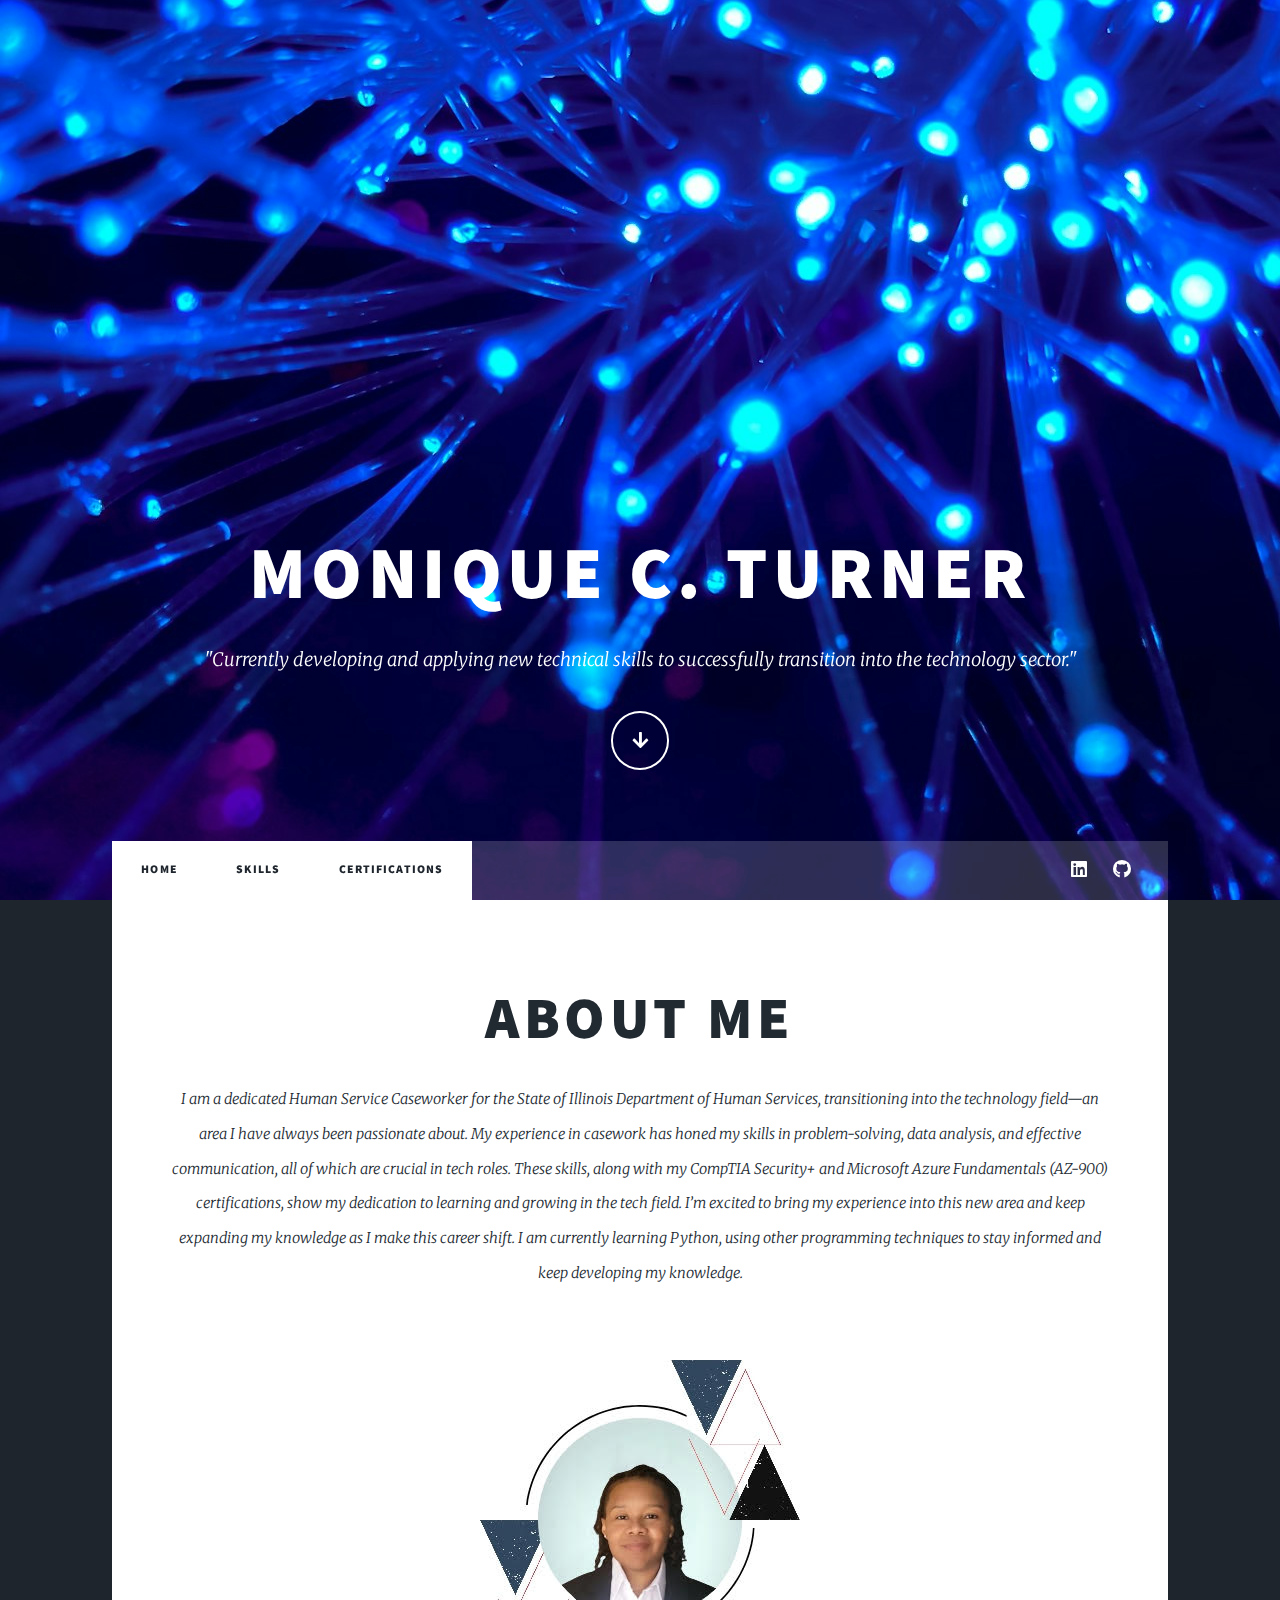
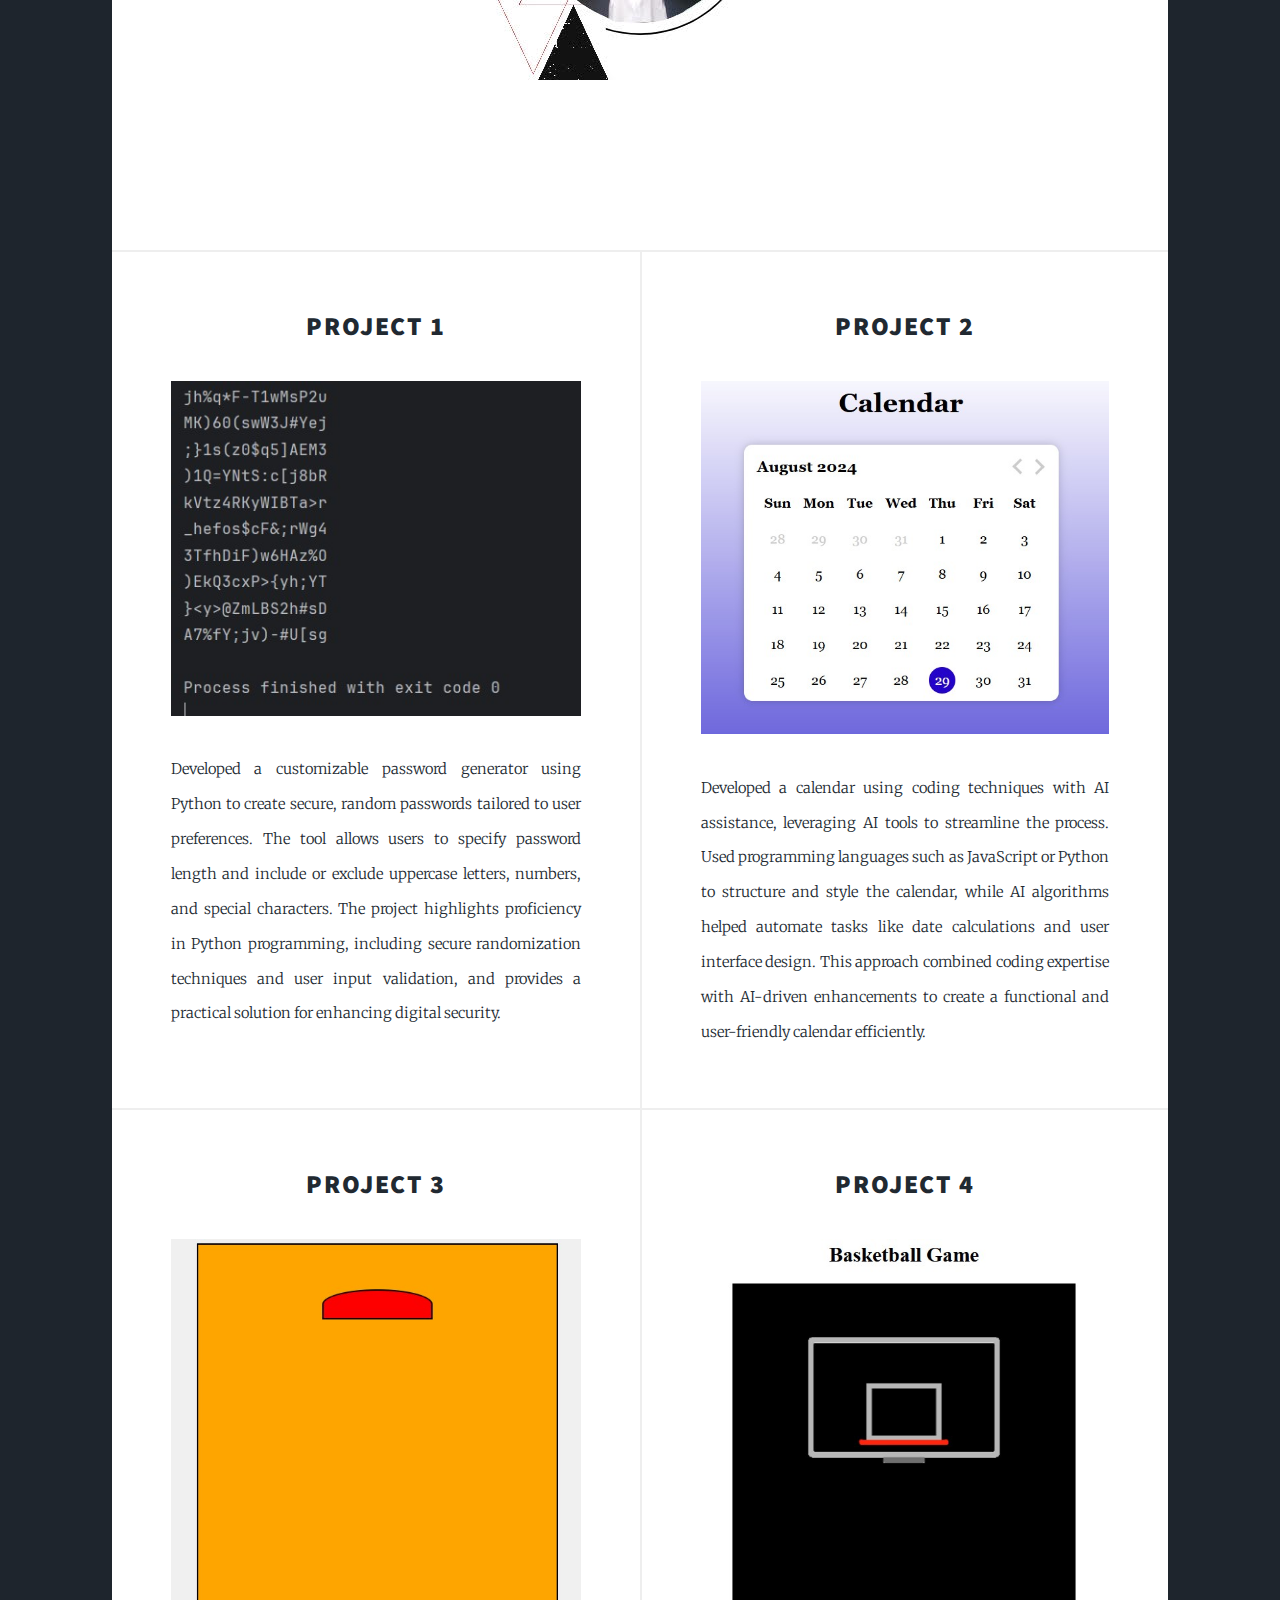
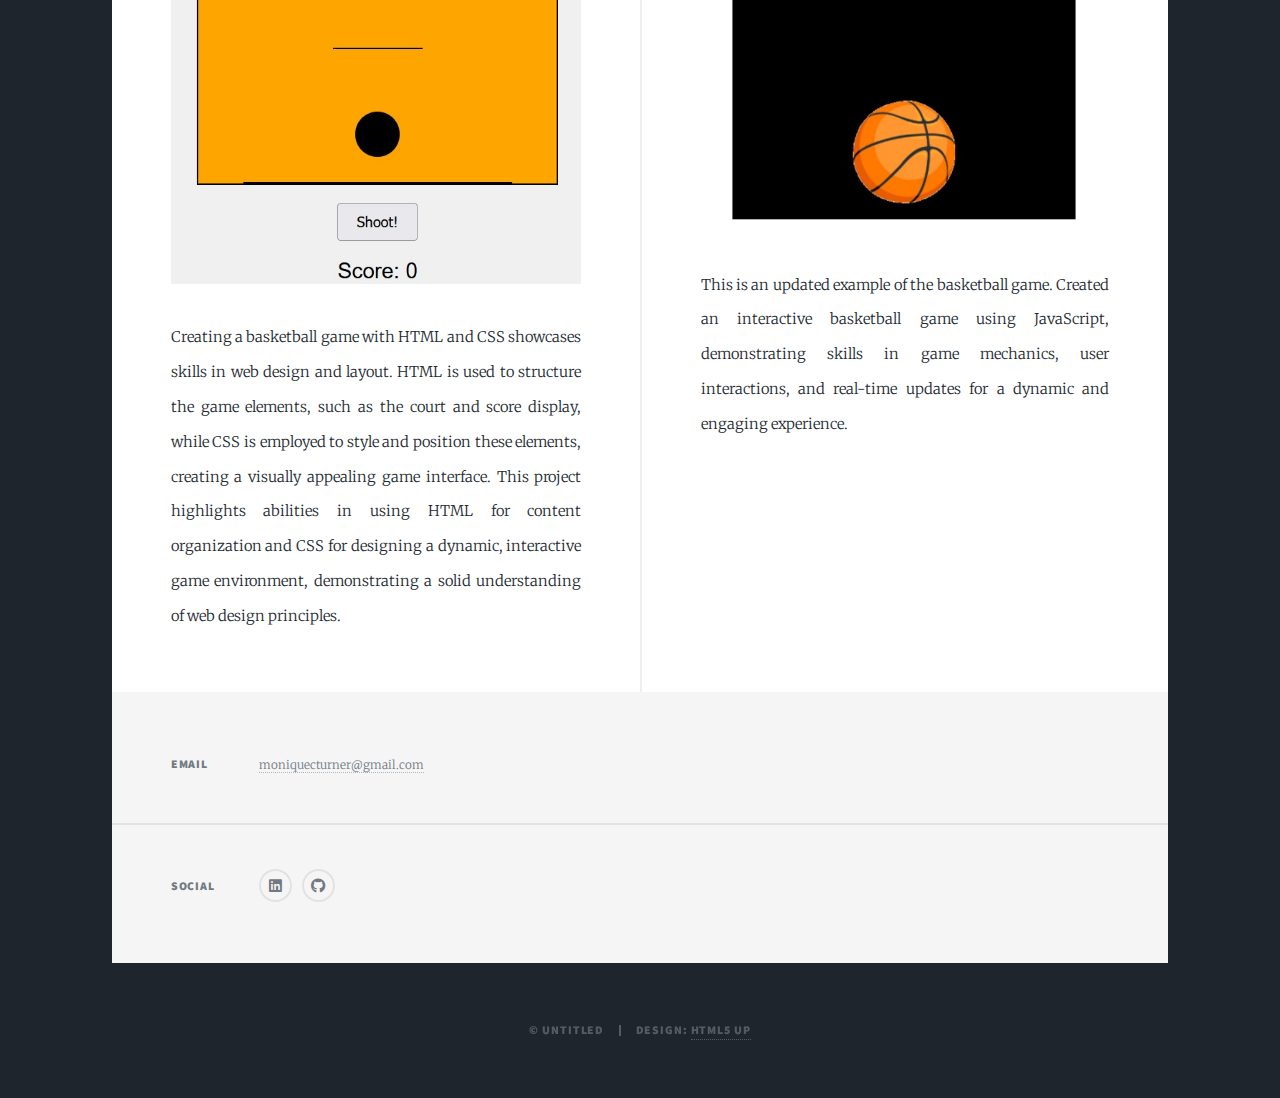
<file: index.html>
<!DOCTYPE HTML>
<!--
	Massively by HTML5 UP
	html5up.net | @ajlkn
	Free for personal and commercial use under the CCA 3.0 license (html5up.net/license)
-->
<html>
	<head>
		<title>My Portfolio - Monique C. Turner</title>
		<meta charset="utf-8" />
		<meta name="viewport" content="width=device-width, initial-scale=1, user-scalable=no" />
		<link rel="stylesheet" href="assets/css/main.css" />
		<noscript><link rel="stylesheet" href="assets/css/noscript.css" /></noscript>
	</head>
	<body class="is-preload">

		<!-- Wrapper -->
			<div id="wrapper" class="fade-in">

				<!-- Intro -->
					<div id="intro">
						<h1>MONIQUE C. TURNER</h1>
						<p>"Currently developing and applying new technical skills to successfully transition into the technology sector."</p>
						<ul class="actions">
							<li><a href="#header" class="button icon solid solo fa-arrow-down scrolly">Continue</a></li>
						</ul>
					</div>

				<!-- Header -->
					<header id="header">
						<a href="index.html" class="logo">My Portfolio</a>
					</header>

				<!-- Nav -->
					<nav id="nav">
						<ul class="links">
							<li class="active"><a href="index.html">Home</a></li>
							<li class="active"><a href="skills.html">Skills</a></li>
							<li class="active"><a href="certifications.html">Certifications</a></li>
						</ul>
						<ul class="icons">
							<li><a href="https://www.linkedin.com/in/moniquecturner/"class="icon brands fa-linkedin"><span class="label">LinkedIn</span></a></li>
							<li><a href="https://github.com/MoniqueCTurner" class="icon brands fa-github"><span class="label">GitHub</span></a></li>
						</ul>
					</nav>

				<!-- Main -->
					<div id="main">

						<!-- Featured Post -->
							<article class="post featured">
								<header class="major">
									<h2><a href="#">ABOUT ME</a></h2>
									<p>I am a dedicated Human Service Caseworker for the State of Illinois Department of Human Services,
										 transitioning into the technology field—an area I have always been passionate about. My 
										 experience in casework has honed my skills in problem-solving, data analysis, and effective 
										 communication, all of which are crucial in tech roles.  These skills, along with my CompTIA 
										 Security+ and Microsoft Azure Fundamentals (AZ-900) certifications, show my dedication to 
										 learning and growing in the tech field. I’m excited to bring my experience into this new area 
										 and keep expanding my knowledge as I make this career shift.  I am currently learning Python, using 
										 other programming techniques to stay informed and keep developing my knowledge.</p>
									<img src="images/me.jpg">
								</header>
							</article>

						<!-- Posts -->
							<section class="posts">
								<article>
									<header>
										<h2><a href="#">Project 1</a></h2>
									</header>
									<a href="#" class="image fit"><img src="images/pws.jpg" alt="" /></a>
									<p>Developed a customizable password generator using Python to create secure, random passwords tailored to user preferences. The tool allows users to specify password length and include or exclude uppercase letters, numbers, and special characters.  The project highlights proficiency in Python programming, including secure randomization techniques and user input validation, and provides a practical solution for enhancing digital security.</p>
								</article>
								<article>
									<header>
										<h2><a href="#">Project 2</a></h2>
									</header>
									<a href="#" class="image fit"><img src="images/calendar.jpg" alt="" /></a>
									<p>Developed a calendar using coding techniques with AI assistance, leveraging AI tools to streamline the process. Used programming languages such as JavaScript or Python to structure and style the calendar, while AI algorithms helped automate tasks like date calculations and user interface design. This approach combined coding expertise with AI-driven enhancements to create a functional and user-friendly calendar efficiently.</p>
								</article>
								<article>
									<header>
										<h2><a href="#">Project 3</a></h2>
									</header>
									<a href="#" class="image fit"><img src="images/activegame.jpg" alt="" /></a>
									<p>Creating a basketball game with HTML and CSS showcases skills in web design and layout. HTML is used to structure the game elements, such as the court and score display, while CSS is employed to style and position these elements, creating a visually appealing game interface. This project highlights abilities in using HTML for content organization and CSS for designing a dynamic, interactive game environment, demonstrating a solid understanding of web design principles.</p>
								</article>
								<article>
									<header>
										<h2><a href="#">Project 4</a></h2>
									</header>
									<a href="#" class="image fit"><img src="images/bballgame2.jpg" alt="" /></a>
									<p>This is an updated example of the basketball game. Created an interactive basketball game using JavaScript, demonstrating skills in game mechanics, user interactions, and real-time updates for a dynamic and engaging experience.</p>
								</article>
													</div>

				<!-- Footer -->
					<footer id="footer">
						<section class="split contact">
							<section>
								<h3>Email</h3>
								<p><a href="https://mail.google.com/mail">moniquecturner@gmail.com</a></p>
							</section>
							<section>
								<h3>Social</h3>
								<ul class="icons alt">
									<li><a href="https://www.linkedin.com/in/moniquecturner/"class="icon brands alt fa-linkedin"><span class="label">LinkedIn</span></a></li>
									<li><a href="https://github.com/MoniqueCTurner"class="icon brands alt fa-github"><span class="label">GitHub</span></a></li>
								</ul>
							</section>
						</section>
					</footer>

				<!-- Copyright -->
					<div id="copyright">
						<ul><li>&copy; Untitled</li><li>Design: <a href="https://html5up.net">HTML5 UP</a></li></ul>
					</div>

			</div>

		<!-- Scripts -->
			<script src="assets/js/jquery.min.js"></script>
			<script src="assets/js/jquery.scrollex.min.js"></script>
			<script src="assets/js/jquery.scrolly.min.js"></script>
			<script src="assets/js/browser.min.js"></script>
			<script src="assets/js/breakpoints.min.js"></script>
			<script src="assets/js/util.js"></script>
			<script src="assets/js/main.js"></script>

	</body>
</html>
</file>
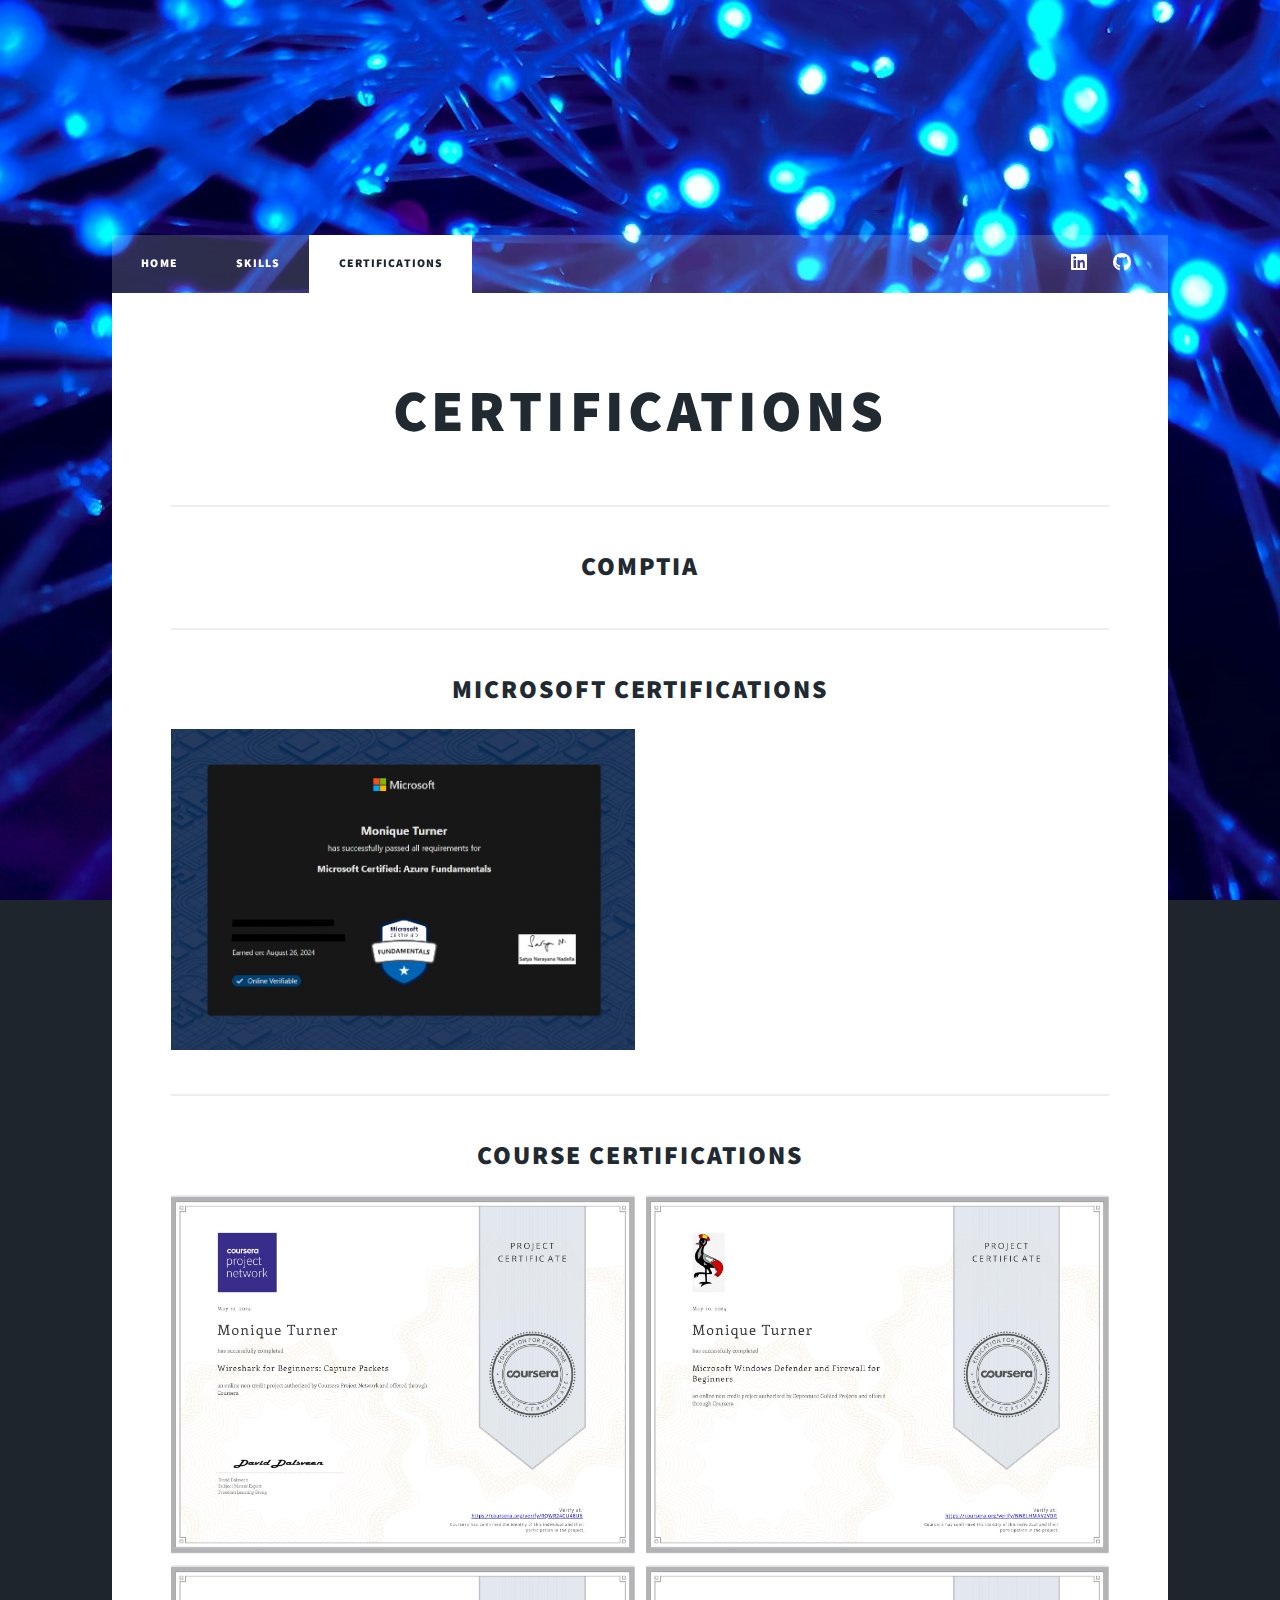
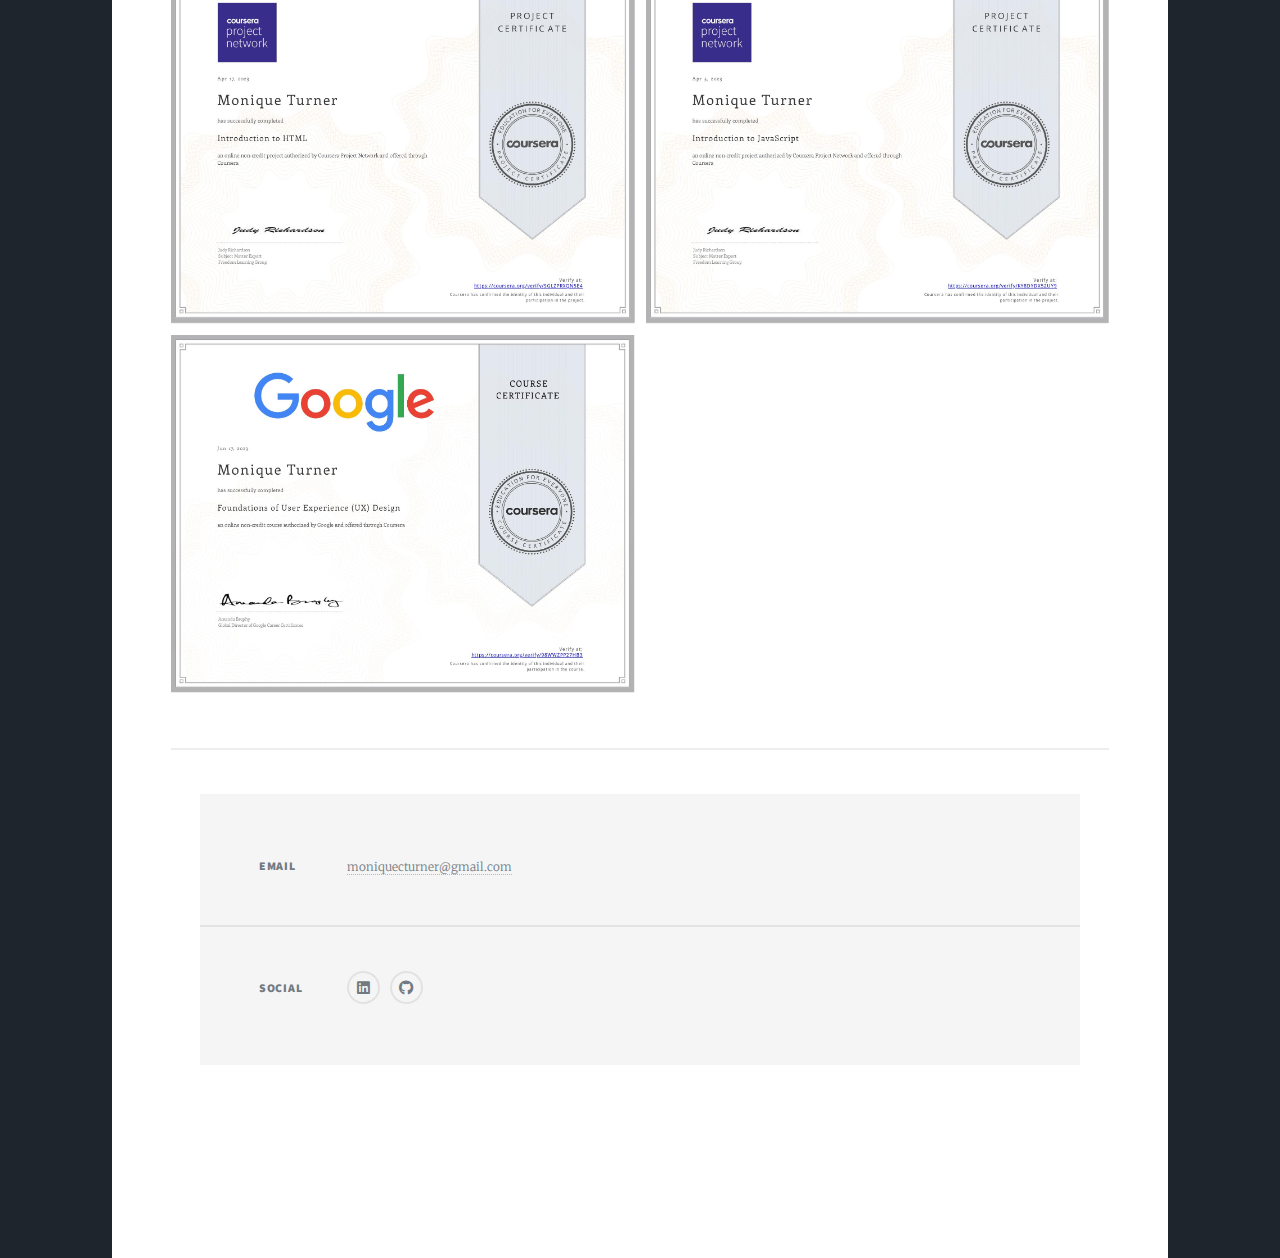
<file: certifications.html>
<!DOCTYPE HTML>
<!--
	Massively by HTML5 UP
	html5up.net | @ajlkn
	Free for personal and commercial use under the CCA 3.0 license (html5up.net/license)
-->
<html>
	<head>
		<title>Certifications Page</title>
		<meta charset="utf-8" />
		<meta name="viewport" content="width=device-width, initial-scale=1, user-scalable=no" />
		<link rel="stylesheet" href="assets/css/main.css" />
		<noscript><link rel="stylesheet" href="assets/css/noscript.css" /></noscript>
	</head>
	<body class="is-preload">

		<!-- Wrapper -->
			<div id="wrapper">

				<!-- Header -->
					<header id="header">
					</header>

				<!-- Nav -->
					<nav id="nav">
						<ul class="links">
							<li><a href="index.html">Home</a></li>
							<li><a href="skills.html">Skills</a></li>
							<li class="active"><a href="certifications.html">Certifications</a></li>
						</ul>
						<ul class="icons">
							<li><a href="https://www.linkedin.com/in/moniquecturner/"class="icon brands fa-linkedin"><span class="label">LinkedIn</span></a></li>
							<li><a href="https://github.com/MoniqueCTurner" class="icon brands fa-github"><span class="label">GitHub</span></a></li>
						</ul>
					</nav>

				<!-- Main -->
					<div id="main">

						<!-- Post -->
							<section class="post">
								<header class="major">
									<h1>Certifications</h1>
								</header>
								<hr />

								<!-- Certs -->
									<h2><center>CompTIA</center></h2>
									<div data-iframe-width="150" data-iframe-height="270" data-share-badge-id="c61f0a64-387a-4f82-8cbe-a5cd0207370b" data-share-badge-host="https://www.credly.com"></div><script type="text/javascript" async src="//cdn.credly.com/assets/utilities/embed.js"></script>
									<hr />
									<section>	
										<header>
											<h2><center>Microsoft Certifications</center></h2>
											<div class="box alt">
												<div class="row gtr-50 gtr-uniform">
													<div class="col-6"><span class="image fit"><img src="images/Microsoft AZ900.jpg" alt="" /></span></div>
													</div></div>
										</header></section>
										<hr />
									<h2><center>Course Certifications</center></h2>
									<div class="box alt">
										<div class="row gtr-50 gtr-uniform">
											<div class="col-6"><span class="image fit"><img src="images/Wireshark for Beginners.jpg" alt="" /></span></div>
											<div class="col-6"><span class="image fit"><img src="images/Microsoft Windows Defender.jpg" alt="" /></span></div>
											<div class="col-6"><span class="image fit"><img src="images/Intro to HTML.jpg" alt="" /></span></div>
											<div class="col-6"><span class="image fit"><img src="images/Intro to JAVA.jpg" alt="" /></span></div>
											<div class="col-6"><span class="image fit"><img src="images/UX.jpg" alt="" /></span></div>
															
											<div class="col-12">
											</ul>
											</div>
										</div>
									</form>

									<hr />

		
				<!-- Footer -->
					<footer id="footer">
						<section class="split contact">
							<section>
								<h3>Email</h3>
								<p><a href="https://mail.google.com/mail">moniquecturner@gmail.com</a></p>
							</section>
							<section>
								<h3>Social</h3>
								<ul class="icons alt">
									<li><a href="https://www.linkedin.com/in/moniquecturner/"class="icon brands fa-linkedin"><span class="label">LinkedIn</span></a></li>
							        <li><a href="https://github.com/MoniqueCTurner" class="icon brands fa-github"><span class="label">GitHub</span></a></li>
								</ul>
							</section>
						</section>
					</footer>

				<!-- Copyright -->
					<div id="copyright">
						<ul><li>&copy; Untitled</li><li>Design: <a href="https://html5up.net">HTML5 UP</a></li></ul>
					</div>

			</div>

		<!-- Scripts -->
			<script src="assets/js/jquery.min.js"></script>
			<script src="assets/js/jquery.scrollex.min.js"></script>
			<script src="assets/js/jquery.scrolly.min.js"></script>
			<script src="assets/js/browser.min.js"></script>
			<script src="assets/js/breakpoints.min.js"></script>
			<script src="assets/js/util.js"></script>
			<script src="assets/js/main.js"></script>

	</body>
</html>
</file>
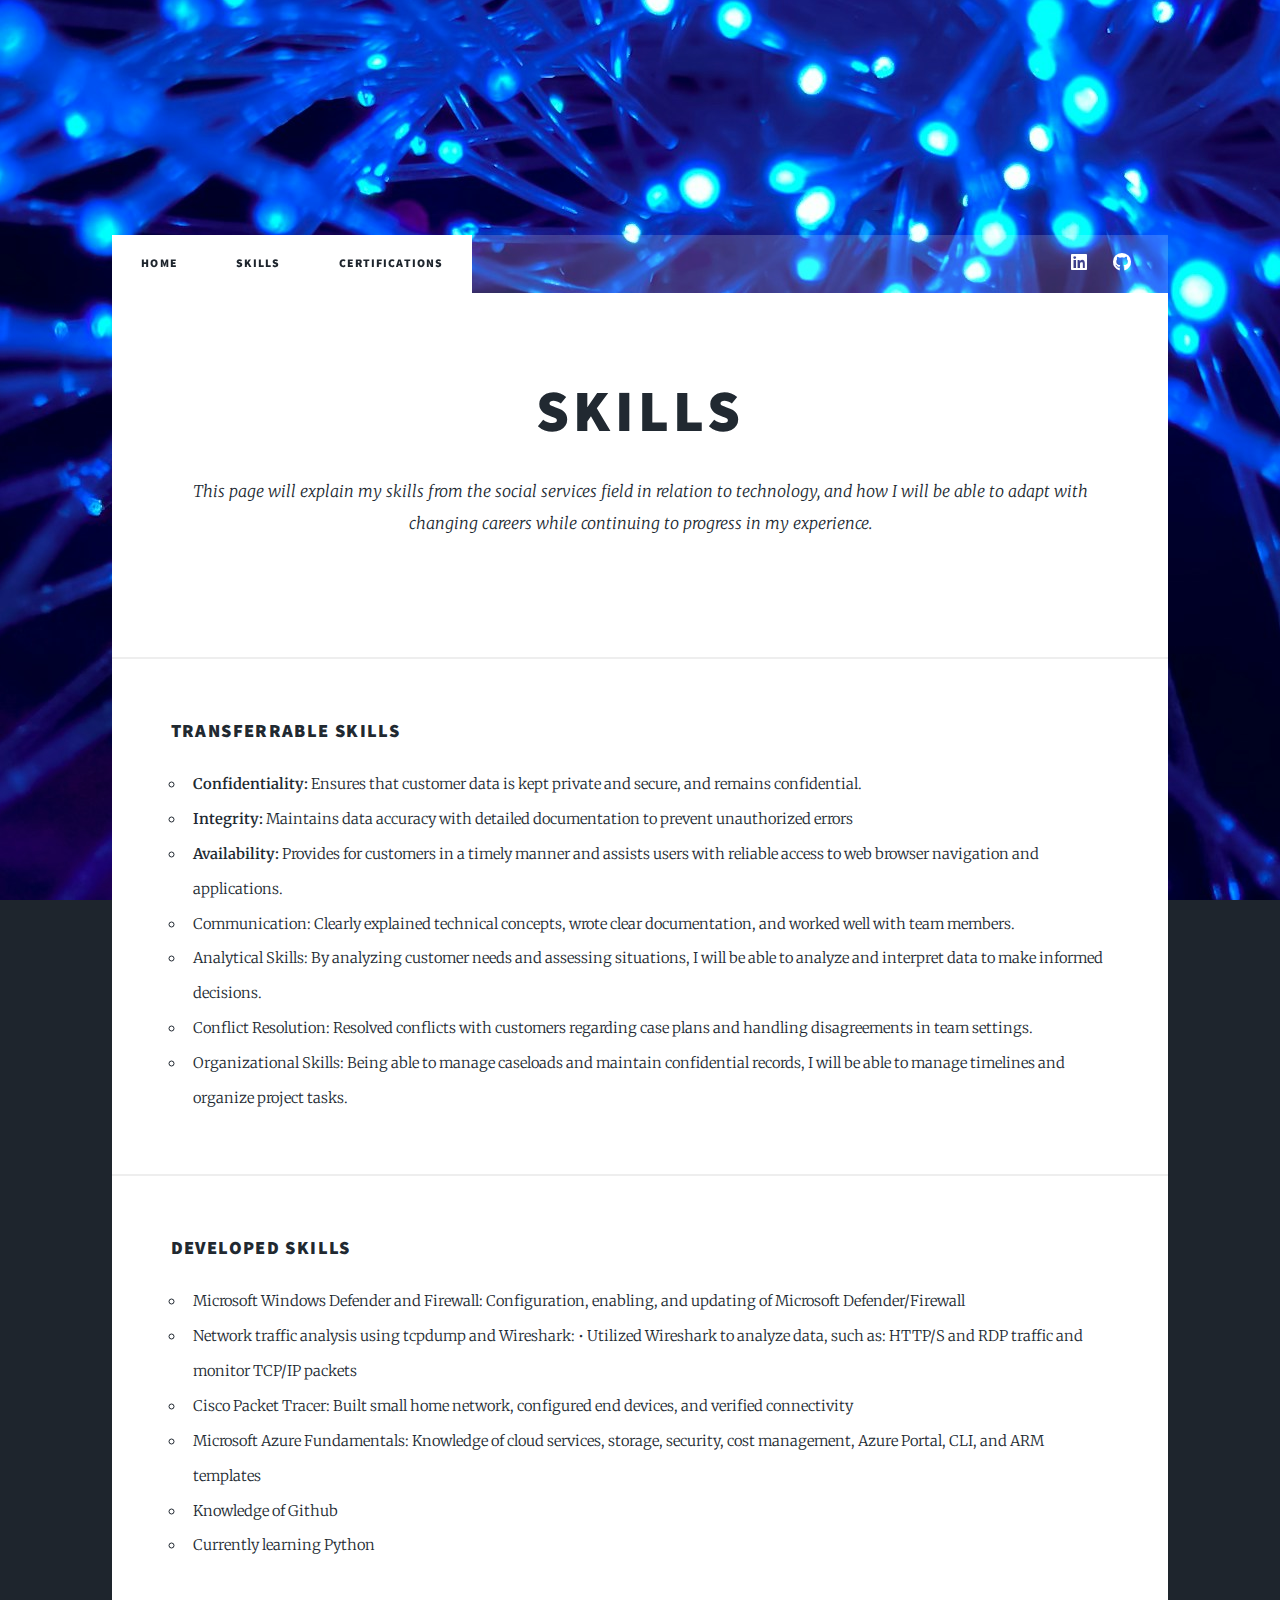
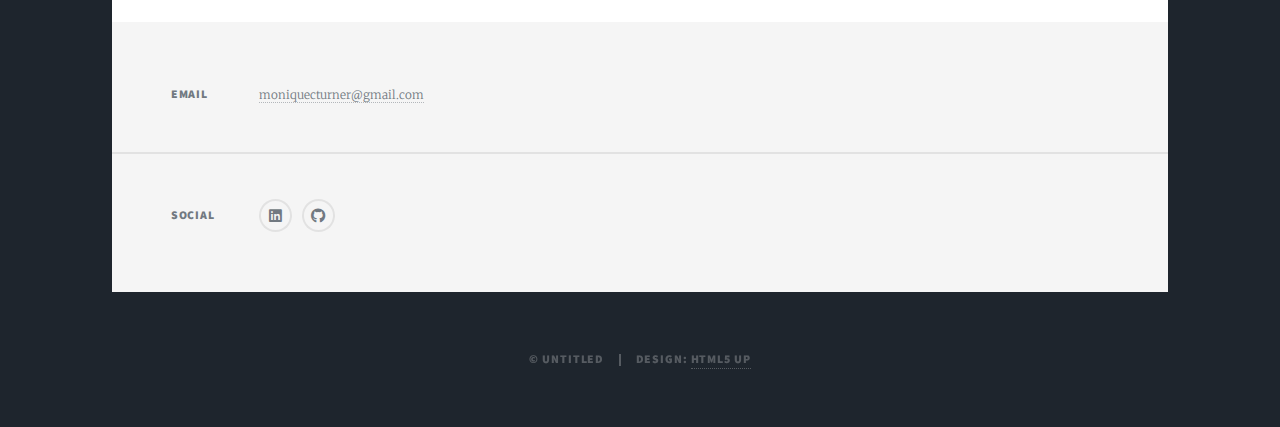
<file: skills.html>
<!DOCTYPE HTML>
<!--
	Massively by HTML5 UP
	html5up.net | @ajlkn
	Free for personal and commercial use under the CCA 3.0 license (html5up.net/license)
-->
<html>
	<head>
		<title>Skills Page</title>
		<meta charset="utf-8" />
		<meta name="viewport" content="width=device-width, initial-scale=1, user-scalable=no" />
		<link rel="stylesheet" href="assets/css/main.css" />
		<noscript><link rel="stylesheet" href="assets/css/noscript.css" /></noscript>
	</head>
	<body class="is-preload">

		<!-- Wrapper -->
			<div id="wrapper">

				<!-- Header -->
					<header id="header">
					</header>

				<!-- Nav -->
					<nav id="nav">
						<ul class="links">
							<li class="active"><a href="index.html">Home</a></li>
							<li class="active"><a href="skills.html">Skills</a></li>
							<li class="active"><a href="certifications.html">Certifications</a></li>
						</ul>
						<ul class="icons">
							<li><a href="https://www.linkedin.com/in/moniquecturner/"class="icon brands fa-linkedin"><span class="label">LinkedIn</span></a></li>
							<li><a href="https://github.com/MoniqueCTurner" class="icon brands fa-github"><span class="label">GitHub</span></a></li>
						</ul>
					</nav>

				<!-- Main -->
					<div id="main">

						<!-- Post -->
							<section class="post">
								<header class="major">
									<h1>Skills</h1>
									<p>This page will explain my skills from the social services field in relation to technology, and how I will be able to adapt with changing careers while continuing to progress in my experience.</p>
								</header></section>
								<div><section>
									<h3>Transferrable Skills</h3>
									<ul style="list-style-type:circle;">
									  <li><strong>Confidentiality:</strong>  Ensures that customer data is kept private and secure, and remains confidential.</li>
									  <li><strong>Integrity:</strong>  Maintains data accuracy with detailed documentation to prevent unauthorized errors</li>
									  <li><strong>Availability:</strong>  Provides for customers in a timely manner and assists users with reliable access to web browser navigation and applications.</li>
									  <li>Communication:  Clearly explained technical concepts, wrote clear documentation, and worked well with team members.</li>
									  <li>Analytical Skills:  By analyzing customer needs and assessing situations, I will be able to analyze and interpret data to make informed decisions.</li>
									  <li>Conflict Resolution:  Resolved conflicts with customers regarding case plans and handling disagreements in team settings.</li>
									  <li>Organizational Skills:  Being able to manage caseloads and maintain confidential records, I will be able to manage timelines and organize project tasks.</li>
									  
									  
									</ul>
								  </div>
							</section>
								<div><section>
									<h3>Developed Skills</h3>
									<ul style="list-style-type:circle;">
									  <li>Microsoft Windows Defender and Firewall:  Configuration, enabling, and updating of Microsoft Defender/Firewall</li>
									  <li>Network traffic analysis using tcpdump and Wireshark:  •	Utilized Wireshark to analyze data, such as:  HTTP/S and RDP traffic and monitor TCP/IP packets</li>
									  <li>Cisco Packet Tracer:  Built small home network, configured end devices, and verified connectivity</li>
									  <li>Microsoft Azure Fundamentals: Knowledge of cloud services, storage, security, cost management, Azure Portal, CLI, and ARM templates</li>
									  <li>Knowledge of Github</li>
									  <li>Currently learning Python</li>
									</ul>
								  </div>
							</section>

					</div>

				<!-- Footer -->
					<footer id="footer">
						<section class="split contact">
							<section>
								<h3>Email</h3>
								<p><a href="https://mail.google.com/mail">moniquecturner@gmail.com</a></p>
							</section>
							<section>
								<h3>Social</h3>
								<ul class="icons alt">
									<li><a href="https://www.linkedin.com/in/moniquecturner/"class="icon brands fa-linkedin"><span class="label">LinkedIn</span></a></li>
									<li><a href="https://github.com/MoniqueCTurner" class="icon brands fa-github"><span class="label">GitHub</span></a></li>
								</ul>
							</section>
						</section>
					</footer>

				<!-- Copyright -->
					<div id="copyright">
						<ul><li>&copy; Untitled</li><li>Design: <a href="https://html5up.net">HTML5 UP</a></li></ul>
					</div>

			</div>

		<!-- Scripts -->
			<script src="assets/js/jquery.min.js"></script>
			<script src="assets/js/jquery.scrollex.min.js"></script>
			<script src="assets/js/jquery.scrolly.min.js"></script>
			<script src="assets/js/browser.min.js"></script>
			<script src="assets/js/breakpoints.min.js"></script>
			<script src="assets/js/util.js"></script>
			<script src="assets/js/main.js"></script>

	</body>
</html>
</file>
<file: assets/css/main.css>
@import url(fontawesome-all.min.css);
@import url("https://fonts.googleapis.com/css?family=Merriweather:300,700,300italic,700italic|Source+Sans+Pro:900");

/*
	Massively by HTML5 UP
	html5up.net | @ajlkn
	Free for personal and commercial use under the CCA 3.0 license (html5up.net/license)
*/

html, body, div, span, applet, object,
iframe, h1, h2, h3, h4, h5, h6, p, blockquote,
pre, a, abbr, acronym, address, big, cite,
code, del, dfn, em, img, ins, kbd, q, s, samp,
small, strike, strong, sub, sup, tt, var, b,
u, i, center, dl, dt, dd, ol, ul, li, fieldset,
form, label, legend, table, caption, tbody,
tfoot, thead, tr, th, td, article, aside,
canvas, details, embed, figure, figcaption,
footer, header, hgroup, menu, nav, output, ruby,
section, summary, time, mark, audio, video {
	margin: 0;
	padding: 0;
	border: 0;
	font-size: 100%;
	font: inherit;
	vertical-align: baseline;}

article, aside, details, figcaption, figure,
footer, header, hgroup, menu, nav, section {
	display: block;}

body {
	line-height: 1;
}

ol, ul {
	list-style: none;
}

blockquote, q {
	quotes: none;
}

	blockquote:before, blockquote:after, q:before, q:after {
		content: '';
		content: none;
	}

table {
	border-collapse: collapse;
	border-spacing: 0;
}

body {
	-webkit-text-size-adjust: none;
}

mark {
	background-color: transparent;
	color: inherit;
}

input::-moz-focus-inner {
	border: 0;
	padding: 0;
}

input, select, textarea {
	-moz-appearance: none;
	-webkit-appearance: none;
	-ms-appearance: none;
	appearance: none;
}

/* Basic */

	@-ms-viewport {
		width: device-width;
	}

	body {
		-ms-overflow-style: scrollbar;
	}

	@media screen and (max-width: 480px) {

		html, body {
			min-width: 320px;
		}

	}

	html {
		box-sizing: border-box;
	}

	*, *:before, *:after {
		box-sizing: inherit;
	}

	body {
		background-color: #1e252d;
	}

		body.is-preload *, body.is-preload *:before, body.is-preload *:after {
			-moz-animation: none !important;
			-webkit-animation: none !important;
			-ms-animation: none !important;
			animation: none !important;
			-moz-transition: none !important;
			-webkit-transition: none !important;
			-ms-transition: none !important;
			transition: none !important;
		}

/* Type */

	html {
		font-size: 16pt;
	}

		@media screen and (max-width: 1680px) {

			html {
				font-size: 12pt;
			}

		}

		@media screen and (max-width: 1280px) {

			html {
				font-size: 11pt;
			}

		}

		@media screen and (max-width: 360px) {

			html {
				font-size: 10pt;
			}

		}

	body {
		color: #212931;
	}

	body, input, select, textarea {
		font-family: "Merriweather", Georgia, serif;
		font-weight: 300;
		font-size: 1rem;
		line-height: 2.375;
	}

	a {
		-moz-transition: color 0.2s ease-in-out, background-color 0.2s ease-in-out, border-color 0.2s ease-in-out, box-shadow 0.2s ease-in-out;
		-webkit-transition: color 0.2s ease-in-out, background-color 0.2s ease-in-out, border-color 0.2s ease-in-out, box-shadow 0.2s ease-in-out;
		-ms-transition: color 0.2s ease-in-out, background-color 0.2s ease-in-out, border-color 0.2s ease-in-out, box-shadow 0.2s ease-in-out;
		transition: color 0.2s ease-in-out, background-color 0.2s ease-in-out, border-color 0.2s ease-in-out, box-shadow 0.2s ease-in-out;
		border-bottom: dotted 1px;
		text-decoration: none;
	}

		a:hover {
			border-bottom-color: transparent;
		}

	strong, b {
		font-weight: 600;
	}

	em, i {
		font-style: italic;
	}

	p {
		text-align: justify;
		margin: 0 0 2rem 0;
	}

	h1, h2, h3, h4, h5, h6 {
		font-family: "Source Sans Pro", Helvetica, sans-serif;
		font-weight: 900;
		line-height: 1.5;
		letter-spacing: 0.075em;
		text-transform: uppercase;
		margin: 0 0 1rem 0;
	}

		h1 a, h2 a, h3 a, h4 a, h5 a, h6 a {
			border-bottom: 0;
			color: inherit;
			text-decoration: none;
		}

	h1 {
		font-size: 4rem;
		line-height: 1.1;
		margin: 0 0 2rem 0;
	}

	h2 {
		font-size: 1.75rem;
		line-height: 1.3;
		margin: 0 0 1.5rem 0;
	}

	h3 {
		font-size: 1.25rem;
		margin: 0 0 1.5rem 0;
	}

	h4 {
		font-size: 1rem;
	}

	h5 {
		font-size: 0.9rem;
	}

	h6 {
		font-size: 0.8rem;
	}

	sub {
		font-size: 0.8rem;
		position: relative;
		top: 0.5rem;
	}

	sup {
		font-size: 0.8rem;
		position: relative;
		top: -0.5rem;
	}

	blockquote {
		border-left: solid 4px;
		font-style: italic;
		margin: 0 0 2rem 0;
		padding: 0.5rem 0 0.5rem 2rem;
	}

	code {
		border: solid 2px;
		font-family: "Courier New", monospace;
		font-size: 0.9rem;
		margin: 0 0.25rem;
		padding: 0.25rem 0.65rem;
	}

	pre {
		-webkit-overflow-scrolling: touch;
		font-family: "Courier New", monospace;
		font-size: 0.9rem;
		margin: 0 0 2rem 0;
	}

		pre code {
			display: block;
			line-height: 1.75;
			padding: 1rem 1.5rem;
			overflow-x: auto;
		}

	hr {
		border: 0;
		border-bottom: solid 2px;
		margin: 3rem 0;
	}

		hr.major {
			margin: 5rem 0;
		}

	.align-left {
		text-align: left;
	}

	.align-center {
		text-align: center;
	}

	.align-right {
		text-align: right;
	}

	input, select, textarea {
		color: #212931;
	}

	a {
		color: #212931;
		border-bottom-color: rgba(33, 41, 49, 0.5);
	}

		a:hover {
			border-bottom-color: transparent;
			color: #18bfef !important;
		}

	strong, b {
		color: #212931;
	}

	h1, h2, h3, h4, h5, h6 {
		color: #212931;
	}

	blockquote {
		border-left-color: #eeeeee;
	}

	code {
		background: rgba(220, 220, 220, 0.25);
		border-color: #eeeeee;
	}

	hr {
		border-bottom-color: #eeeeee;
	}

/* Row */

	.row {
		display: flex;
		flex-wrap: wrap;
		box-sizing: border-box;
		align-items: stretch;
	}

		.row > * {
			box-sizing: border-box;
		}

		.row.gtr-uniform > * > :last-child {
			margin-bottom: 0;
		}

		.row.aln-left {
			justify-content: flex-start;
		}

		.row.aln-center {
			justify-content: center;
		}

		.row.aln-right {
			justify-content: flex-end;
		}

		.row.aln-top {
			align-items: flex-start;
		}

		.row.aln-middle {
			align-items: center;
		}

		.row.aln-bottom {
			align-items: flex-end;
		}

		.row > .imp {
			order: -1;
		}

		.row > .col-1 {
			width: 8.33333%;
		}

		.row > .off-1 {
			margin-left: 8.33333%;
		}

		.row > .col-2 {
			width: 16.66667%;
		}

		.row > .off-2 {
			margin-left: 16.66667%;
		}

		.row > .col-3 {
			width: 25%;
		}

		.row > .off-3 {
			margin-left: 25%;
		}

		.row > .col-4 {
			width: 33.33333%;
		}

		.row > .off-4 {
			margin-left: 33.33333%;
		}

		.row > .col-5 {
			width: 41.66667%;
		}

		.row > .off-5 {
			margin-left: 41.66667%;
		}

		.row > .col-6 {
			width: 50%;
		}

		.row > .off-6 {
			margin-left: 50%;
		}

		.row > .col-7 {
			width: 58.33333%;
		}

		.row > .off-7 {
			margin-left: 58.33333%;
		}

		.row > .col-8 {
			width: 66.66667%;
		}

		.row > .off-8 {
			margin-left: 66.66667%;
		}

		.row > .col-9 {
			width: 75%;
		}

		.row > .off-9 {
			margin-left: 75%;
		}

		.row > .col-10 {
			width: 83.33333%;
		}

		.row > .off-10 {
			margin-left: 83.33333%;
		}

		.row > .col-11 {
			width: 91.66667%;
		}

		.row > .off-11 {
			margin-left: 91.66667%;
		}

		.row > .col-12 {
			width: 100%;
		}

		.row > .off-12 {
			margin-left: 100%;
		}

		.row.gtr-0 {
			margin-top: 0;
			margin-left: 0rem;
		}

			.row.gtr-0 > * {
				padding: 0 0 0 0rem;
			}

			.row.gtr-0.gtr-uniform {
				margin-top: 0rem;
			}

				.row.gtr-0.gtr-uniform > * {
					padding-top: 0rem;
				}

		.row.gtr-25 {
			margin-top: 0;
			margin-left: -0.375rem;
		}

			.row.gtr-25 > * {
				padding: 0 0 0 0.375rem;
			}

			.row.gtr-25.gtr-uniform {
				margin-top: -0.375rem;
			}

				.row.gtr-25.gtr-uniform > * {
					padding-top: 0.375rem;
				}

		.row.gtr-50 {
			margin-top: 0;
			margin-left: -0.75rem;
		}

			.row.gtr-50 > * {
				padding: 0 0 0 0.75rem;
			}

			.row.gtr-50.gtr-uniform {
				margin-top: -0.75rem;
			}

				.row.gtr-50.gtr-uniform > * {
					padding-top: 0.75rem;
				}

		.row {
			margin-top: 0;
			margin-left: -1.5rem;
		}

			.row > * {
				padding: 0 0 0 1.5rem;
			}

			.row.gtr-uniform {
				margin-top: -1.5rem;
			}

				.row.gtr-uniform > * {
					padding-top: 1.5rem;
				}

		.row.gtr-150 {
			margin-top: 0;
			margin-left: -2.25rem;
		}

			.row.gtr-150 > * {
				padding: 0 0 0 2.25rem;
			}

			.row.gtr-150.gtr-uniform {
				margin-top: -2.25rem;
			}

				.row.gtr-150.gtr-uniform > * {
					padding-top: 2.25rem;
				}

		.row.gtr-200 {
			margin-top: 0;
			margin-left: -3rem;
		}

			.row.gtr-200 > * {
				padding: 0 0 0 3rem;
			}

			.row.gtr-200.gtr-uniform {
				margin-top: -3rem;
			}

				.row.gtr-200.gtr-uniform > * {
					padding-top: 3rem;
				}

		@media screen and (max-width: 1680px) {

			.row {
				display: flex;
				flex-wrap: wrap;
				box-sizing: border-box;
				align-items: stretch;
			}

				.row > * {
					box-sizing: border-box;
				}

				.row.gtr-uniform > * > :last-child {
					margin-bottom: 0;
				}

				.row.aln-left {
					justify-content: flex-start;
				}

				.row.aln-center {
					justify-content: center;
				}

				.row.aln-right {
					justify-content: flex-end;
				}

				.row.aln-top {
					align-items: flex-start;
				}

				.row.aln-middle {
					align-items: center;
				}

				.row.aln-bottom {
					align-items: flex-end;
				}

				.row > .imp-xlarge {
					order: -1;
				}

				.row > .col-1-xlarge {
					width: 8.33333%;
				}

				.row > .off-1-xlarge {
					margin-left: 8.33333%;
				}

				.row > .col-2-xlarge {
					width: 16.66667%;
				}

				.row > .off-2-xlarge {
					margin-left: 16.66667%;
				}

				.row > .col-3-xlarge {
					width: 25%;
				}

				.row > .off-3-xlarge {
					margin-left: 25%;
				}

				.row > .col-4-xlarge {
					width: 33.33333%;
				}

				.row > .off-4-xlarge {
					margin-left: 33.33333%;
				}

				.row > .col-5-xlarge {
					width: 41.66667%;
				}

				.row > .off-5-xlarge {
					margin-left: 41.66667%;
				}

				.row > .col-6-xlarge {
					width: 50%;
				}

				.row > .off-6-xlarge {
					margin-left: 50%;
				}

				.row > .col-7-xlarge {
					width: 58.33333%;
				}

				.row > .off-7-xlarge {
					margin-left: 58.33333%;
				}

				.row > .col-8-xlarge {
					width: 66.66667%;
				}

				.row > .off-8-xlarge {
					margin-left: 66.66667%;
				}

				.row > .col-9-xlarge {
					width: 75%;
				}

				.row > .off-9-xlarge {
					margin-left: 75%;
				}

				.row > .col-10-xlarge {
					width: 83.33333%;
				}

				.row > .off-10-xlarge {
					margin-left: 83.33333%;
				}

				.row > .col-11-xlarge {
					width: 91.66667%;
				}

				.row > .off-11-xlarge {
					margin-left: 91.66667%;
				}

				.row > .col-12-xlarge {
					width: 100%;
				}

				.row > .off-12-xlarge {
					margin-left: 100%;
				}

				.row.gtr-0 {
					margin-top: 0;
					margin-left: 0rem;
				}

					.row.gtr-0 > * {
						padding: 0 0 0 0rem;
					}

					.row.gtr-0.gtr-uniform {
						margin-top: 0rem;
					}

						.row.gtr-0.gtr-uniform > * {
							padding-top: 0rem;
						}

				.row.gtr-25 {
					margin-top: 0;
					margin-left: -0.375rem;
				}

					.row.gtr-25 > * {
						padding: 0 0 0 0.375rem;
					}

					.row.gtr-25.gtr-uniform {
						margin-top: -0.375rem;
					}

						.row.gtr-25.gtr-uniform > * {
							padding-top: 0.375rem;
						}

				.row.gtr-50 {
					margin-top: 0;
					margin-left: -0.75rem;
				}

					.row.gtr-50 > * {
						padding: 0 0 0 0.75rem;
					}

					.row.gtr-50.gtr-uniform {
						margin-top: -0.75rem;
					}

						.row.gtr-50.gtr-uniform > * {
							padding-top: 0.75rem;
						}

				.row {
					margin-top: 0;
					margin-left: -1.5rem;
				}

					.row > * {
						padding: 0 0 0 1.5rem;
					}

					.row.gtr-uniform {
						margin-top: -1.5rem;
					}

						.row.gtr-uniform > * {
							padding-top: 1.5rem;
						}

				.row.gtr-150 {
					margin-top: 0;
					margin-left: -2.25rem;
				}

					.row.gtr-150 > * {
						padding: 0 0 0 2.25rem;
					}

					.row.gtr-150.gtr-uniform {
						margin-top: -2.25rem;
					}

						.row.gtr-150.gtr-uniform > * {
							padding-top: 2.25rem;
						}

				.row.gtr-200 {
					margin-top: 0;
					margin-left: -3rem;
				}

					.row.gtr-200 > * {
						padding: 0 0 0 3rem;
					}

					.row.gtr-200.gtr-uniform {
						margin-top: -3rem;
					}

						.row.gtr-200.gtr-uniform > * {
							padding-top: 3rem;
						}

		}

		@media screen and (max-width: 1280px) {

			.row {
				display: flex;
				flex-wrap: wrap;
				box-sizing: border-box;
				align-items: stretch;
			}

				.row > * {
					box-sizing: border-box;
				}

				.row.gtr-uniform > * > :last-child {
					margin-bottom: 0;
				}

				.row.aln-left {
					justify-content: flex-start;
				}

				.row.aln-center {
					justify-content: center;
				}

				.row.aln-right {
					justify-content: flex-end;
				}

				.row.aln-top {
					align-items: flex-start;
				}

				.row.aln-middle {
					align-items: center;
				}

				.row.aln-bottom {
					align-items: flex-end;
				}

				.row > .imp-large {
					order: -1;
				}

				.row > .col-1-large {
					width: 8.33333%;
				}

				.row > .off-1-large {
					margin-left: 8.33333%;
				}

				.row > .col-2-large {
					width: 16.66667%;
				}

				.row > .off-2-large {
					margin-left: 16.66667%;
				}

				.row > .col-3-large {
					width: 25%;
				}

				.row > .off-3-large {
					margin-left: 25%;
				}

				.row > .col-4-large {
					width: 33.33333%;
				}

				.row > .off-4-large {
					margin-left: 33.33333%;
				}

				.row > .col-5-large {
					width: 41.66667%;
				}

				.row > .off-5-large {
					margin-left: 41.66667%;
				}

				.row > .col-6-large {
					width: 50%;
				}

				.row > .off-6-large {
					margin-left: 50%;
				}

				.row > .col-7-large {
					width: 58.33333%;
				}

				.row > .off-7-large {
					margin-left: 58.33333%;
				}

				.row > .col-8-large {
					width: 66.66667%;
				}

				.row > .off-8-large {
					margin-left: 66.66667%;
				}

				.row > .col-9-large {
					width: 75%;
				}

				.row > .off-9-large {
					margin-left: 75%;
				}

				.row > .col-10-large {
					width: 83.33333%;
				}

				.row > .off-10-large {
					margin-left: 83.33333%;
				}

				.row > .col-11-large {
					width: 91.66667%;
				}

				.row > .off-11-large {
					margin-left: 91.66667%;
				}

				.row > .col-12-large {
					width: 100%;
				}

				.row > .off-12-large {
					margin-left: 100%;
				}

				.row.gtr-0 {
					margin-top: 0;
					margin-left: 0rem;
				}

					.row.gtr-0 > * {
						padding: 0 0 0 0rem;
					}

					.row.gtr-0.gtr-uniform {
						margin-top: 0rem;
					}

						.row.gtr-0.gtr-uniform > * {
							padding-top: 0rem;
						}

				.row.gtr-25 {
					margin-top: 0;
					margin-left: -0.375rem;
				}

					.row.gtr-25 > * {
						padding: 0 0 0 0.375rem;
					}

					.row.gtr-25.gtr-uniform {
						margin-top: -0.375rem;
					}

						.row.gtr-25.gtr-uniform > * {
							padding-top: 0.375rem;
						}

				.row.gtr-50 {
					margin-top: 0;
					margin-left: -0.75rem;
				}

					.row.gtr-50 > * {
						padding: 0 0 0 0.75rem;
					}

					.row.gtr-50.gtr-uniform {
						margin-top: -0.75rem;
					}

						.row.gtr-50.gtr-uniform > * {
							padding-top: 0.75rem;
						}

				.row {
					margin-top: 0;
					margin-left: -1.5rem;
				}

					.row > * {
						padding: 0 0 0 1.5rem;
					}

					.row.gtr-uniform {
						margin-top: -1.5rem;
					}

						.row.gtr-uniform > * {
							padding-top: 1.5rem;
						}

				.row.gtr-150 {
					margin-top: 0;
					margin-left: -2.25rem;
				}

					.row.gtr-150 > * {
						padding: 0 0 0 2.25rem;
					}

					.row.gtr-150.gtr-uniform {
						margin-top: -2.25rem;
					}

						.row.gtr-150.gtr-uniform > * {
							padding-top: 2.25rem;
						}

				.row.gtr-200 {
					margin-top: 0;
					margin-left: -3rem;
				}

					.row.gtr-200 > * {
						padding: 0 0 0 3rem;
					}

					.row.gtr-200.gtr-uniform {
						margin-top: -3rem;
					}

						.row.gtr-200.gtr-uniform > * {
							padding-top: 3rem;
						}

		}

		@media screen and (max-width: 980px) {

			.row {
				display: flex;
				flex-wrap: wrap;
				box-sizing: border-box;
				align-items: stretch;
			}

				.row > * {
					box-sizing: border-box;
				}

				.row.gtr-uniform > * > :last-child {
					margin-bottom: 0;
				}

				.row.aln-left {
					justify-content: flex-start;
				}

				.row.aln-center {
					justify-content: center;
				}

				.row.aln-right {
					justify-content: flex-end;
				}

				.row.aln-top {
					align-items: flex-start;
				}

				.row.aln-middle {
					align-items: center;
				}

				.row.aln-bottom {
					align-items: flex-end;
				}

				.row > .imp-medium {
					order: -1;
				}

				.row > .col-1-medium {
					width: 8.33333%;
				}

				.row > .off-1-medium {
					margin-left: 8.33333%;
				}

				.row > .col-2-medium {
					width: 16.66667%;
				}

				.row > .off-2-medium {
					margin-left: 16.66667%;
				}

				.row > .col-3-medium {
					width: 25%;
				}

				.row > .off-3-medium {
					margin-left: 25%;
				}

				.row > .col-4-medium {
					width: 33.33333%;
				}

				.row > .off-4-medium {
					margin-left: 33.33333%;
				}

				.row > .col-5-medium {
					width: 41.66667%;
				}

				.row > .off-5-medium {
					margin-left: 41.66667%;
				}

				.row > .col-6-medium {
					width: 50%;
				}

				.row > .off-6-medium {
					margin-left: 50%;
				}

				.row > .col-7-medium {
					width: 58.33333%;
				}

				.row > .off-7-medium {
					margin-left: 58.33333%;
				}

				.row > .col-8-medium {
					width: 66.66667%;
				}

				.row > .off-8-medium {
					margin-left: 66.66667%;
				}

				.row > .col-9-medium {
					width: 75%;
				}

				.row > .off-9-medium {
					margin-left: 75%;
				}

				.row > .col-10-medium {
					width: 83.33333%;
				}

				.row > .off-10-medium {
					margin-left: 83.33333%;
				}

				.row > .col-11-medium {
					width: 91.66667%;
				}

				.row > .off-11-medium {
					margin-left: 91.66667%;
				}

				.row > .col-12-medium {
					width: 100%;
				}

				.row > .off-12-medium {
					margin-left: 100%;
				}

				.row.gtr-0 {
					margin-top: 0;
					margin-left: 0rem;
				}

					.row.gtr-0 > * {
						padding: 0 0 0 0rem;
					}

					.row.gtr-0.gtr-uniform {
						margin-top: 0rem;
					}

						.row.gtr-0.gtr-uniform > * {
							padding-top: 0rem;
						}

				.row.gtr-25 {
					margin-top: 0;
					margin-left: -0.375rem;
				}

					.row.gtr-25 > * {
						padding: 0 0 0 0.375rem;
					}

					.row.gtr-25.gtr-uniform {
						margin-top: -0.375rem;
					}

						.row.gtr-25.gtr-uniform > * {
							padding-top: 0.375rem;
						}

				.row.gtr-50 {
					margin-top: 0;
					margin-left: -0.75rem;
				}

					.row.gtr-50 > * {
						padding: 0 0 0 0.75rem;
					}

					.row.gtr-50.gtr-uniform {
						margin-top: -0.75rem;
					}

						.row.gtr-50.gtr-uniform > * {
							padding-top: 0.75rem;
						}

				.row {
					margin-top: 0;
					margin-left: -1.5rem;
				}

					.row > * {
						padding: 0 0 0 1.5rem;
					}

					.row.gtr-uniform {
						margin-top: -1.5rem;
					}

						.row.gtr-uniform > * {
							padding-top: 1.5rem;
						}

				.row.gtr-150 {
					margin-top: 0;
					margin-left: -2.25rem;
				}

					.row.gtr-150 > * {
						padding: 0 0 0 2.25rem;
					}

					.row.gtr-150.gtr-uniform {
						margin-top: -2.25rem;
					}

						.row.gtr-150.gtr-uniform > * {
							padding-top: 2.25rem;
						}

				.row.gtr-200 {
					margin-top: 0;
					margin-left: -3rem;
				}

					.row.gtr-200 > * {
						padding: 0 0 0 3rem;
					}

					.row.gtr-200.gtr-uniform {
						margin-top: -3rem;
					}

						.row.gtr-200.gtr-uniform > * {
							padding-top: 3rem;
						}

		}

		@media screen and (max-width: 736px) {

			.row {
				display: flex;
				flex-wrap: wrap;
				box-sizing: border-box;
				align-items: stretch;
			}

				.row > * {
					box-sizing: border-box;
				}

				.row.gtr-uniform > * > :last-child {
					margin-bottom: 0;
				}

				.row.aln-left {
					justify-content: flex-start;
				}

				.row.aln-center {
					justify-content: center;
				}

				.row.aln-right {
					justify-content: flex-end;
				}

				.row.aln-top {
					align-items: flex-start;
				}

				.row.aln-middle {
					align-items: center;
				}

				.row.aln-bottom {
					align-items: flex-end;
				}

				.row > .imp-small {
					order: -1;
				}

				.row > .col-1-small {
					width: 8.33333%;
				}

				.row > .off-1-small {
					margin-left: 8.33333%;
				}

				.row > .col-2-small {
					width: 16.66667%;
				}

				.row > .off-2-small {
					margin-left: 16.66667%;
				}

				.row > .col-3-small {
					width: 25%;
				}

				.row > .off-3-small {
					margin-left: 25%;
				}

				.row > .col-4-small {
					width: 33.33333%;
				}

				.row > .off-4-small {
					margin-left: 33.33333%;
				}

				.row > .col-5-small {
					width: 41.66667%;
				}

				.row > .off-5-small {
					margin-left: 41.66667%;
				}

				.row > .col-6-small {
					width: 50%;
				}

				.row > .off-6-small {
					margin-left: 50%;
				}

				.row > .col-7-small {
					width: 58.33333%;
				}

				.row > .off-7-small {
					margin-left: 58.33333%;
				}

				.row > .col-8-small {
					width: 66.66667%;
				}

				.row > .off-8-small {
					margin-left: 66.66667%;
				}

				.row > .col-9-small {
					width: 75%;
				}

				.row > .off-9-small {
					margin-left: 75%;
				}

				.row > .col-10-small {
					width: 83.33333%;
				}

				.row > .off-10-small {
					margin-left: 83.33333%;
				}

				.row > .col-11-small {
					width: 91.66667%;
				}

				.row > .off-11-small {
					margin-left: 91.66667%;
				}

				.row > .col-12-small {
					width: 100%;
				}

				.row > .off-12-small {
					margin-left: 100%;
				}

				.row.gtr-0 {
					margin-top: 0;
					margin-left: 0rem;
				}

					.row.gtr-0 > * {
						padding: 0 0 0 0rem;
					}

					.row.gtr-0.gtr-uniform {
						margin-top: 0rem;
					}

						.row.gtr-0.gtr-uniform > * {
							padding-top: 0rem;
						}

				.row.gtr-25 {
					margin-top: 0;
					margin-left: -0.375rem;
				}

					.row.gtr-25 > * {
						padding: 0 0 0 0.375rem;
					}

					.row.gtr-25.gtr-uniform {
						margin-top: -0.375rem;
					}

						.row.gtr-25.gtr-uniform > * {
							padding-top: 0.375rem;
						}

				.row.gtr-50 {
					margin-top: 0;
					margin-left: -0.75rem;
				}

					.row.gtr-50 > * {
						padding: 0 0 0 0.75rem;
					}

					.row.gtr-50.gtr-uniform {
						margin-top: -0.75rem;
					}

						.row.gtr-50.gtr-uniform > * {
							padding-top: 0.75rem;
						}

				.row {
					margin-top: 0;
					margin-left: -1.5rem;
				}

					.row > * {
						padding: 0 0 0 1.5rem;
					}

					.row.gtr-uniform {
						margin-top: -1.5rem;
					}

						.row.gtr-uniform > * {
							padding-top: 1.5rem;
						}

				.row.gtr-150 {
					margin-top: 0;
					margin-left: -2.25rem;
				}

					.row.gtr-150 > * {
						padding: 0 0 0 2.25rem;
					}

					.row.gtr-150.gtr-uniform {
						margin-top: -2.25rem;
					}

						.row.gtr-150.gtr-uniform > * {
							padding-top: 2.25rem;
						}

				.row.gtr-200 {
					margin-top: 0;
					margin-left: -3rem;
				}

					.row.gtr-200 > * {
						padding: 0 0 0 3rem;
					}

					.row.gtr-200.gtr-uniform {
						margin-top: -3rem;
					}

						.row.gtr-200.gtr-uniform > * {
							padding-top: 3rem;
						}

		}

		@media screen and (max-width: 480px) {

			.row {
				display: flex;
				flex-wrap: wrap;
				box-sizing: border-box;
				align-items: stretch;
			}

				.row > * {
					box-sizing: border-box;
				}

				.row.gtr-uniform > * > :last-child {
					margin-bottom: 0;
				}

				.row.aln-left {
					justify-content: flex-start;
				}

				.row.aln-center {
					justify-content: center;
				}

				.row.aln-right {
					justify-content: flex-end;
				}

				.row.aln-top {
					align-items: flex-start;
				}

				.row.aln-middle {
					align-items: center;
				}

				.row.aln-bottom {
					align-items: flex-end;
				}

				.row > .imp-xsmall {
					order: -1;
				}

				.row > .col-1-xsmall {
					width: 8.33333%;
				}

				.row > .off-1-xsmall {
					margin-left: 8.33333%;
				}

				.row > .col-2-xsmall {
					width: 16.66667%;
				}

				.row > .off-2-xsmall {
					margin-left: 16.66667%;
				}

				.row > .col-3-xsmall {
					width: 25%;
				}

				.row > .off-3-xsmall {
					margin-left: 25%;
				}

				.row > .col-4-xsmall {
					width: 33.33333%;
				}

				.row > .off-4-xsmall {
					margin-left: 33.33333%;
				}

				.row > .col-5-xsmall {
					width: 41.66667%;
				}

				.row > .off-5-xsmall {
					margin-left: 41.66667%;
				}

				.row > .col-6-xsmall {
					width: 50%;
				}

				.row > .off-6-xsmall {
					margin-left: 50%;
				}

				.row > .col-7-xsmall {
					width: 58.33333%;
				}

				.row > .off-7-xsmall {
					margin-left: 58.33333%;
				}

				.row > .col-8-xsmall {
					width: 66.66667%;
				}

				.row > .off-8-xsmall {
					margin-left: 66.66667%;
				}

				.row > .col-9-xsmall {
					width: 75%;
				}

				.row > .off-9-xsmall {
					margin-left: 75%;
				}

				.row > .col-10-xsmall {
					width: 83.33333%;
				}

				.row > .off-10-xsmall {
					margin-left: 83.33333%;
				}

				.row > .col-11-xsmall {
					width: 91.66667%;
				}

				.row > .off-11-xsmall {
					margin-left: 91.66667%;
				}

				.row > .col-12-xsmall {
					width: 100%;
				}

				.row > .off-12-xsmall {
					margin-left: 100%;
				}

				.row.gtr-0 {
					margin-top: 0;
					margin-left: 0rem;
				}

					.row.gtr-0 > * {
						padding: 0 0 0 0rem;
					}

					.row.gtr-0.gtr-uniform {
						margin-top: 0rem;
					}

						.row.gtr-0.gtr-uniform > * {
							padding-top: 0rem;
						}

				.row.gtr-25 {
					margin-top: 0;
					margin-left: -0.375rem;
				}

					.row.gtr-25 > * {
						padding: 0 0 0 0.375rem;
					}

					.row.gtr-25.gtr-uniform {
						margin-top: -0.375rem;
					}

						.row.gtr-25.gtr-uniform > * {
							padding-top: 0.375rem;
						}

				.row.gtr-50 {
					margin-top: 0;
					margin-left: -0.75rem;
				}

					.row.gtr-50 > * {
						padding: 0 0 0 0.75rem;
					}

					.row.gtr-50.gtr-uniform {
						margin-top: -0.75rem;
					}

						.row.gtr-50.gtr-uniform > * {
							padding-top: 0.75rem;
						}

				.row {
					margin-top: 0;
					margin-left: -1.5rem;
				}

					.row > * {
						padding: 0 0 0 1.5rem;
					}

					.row.gtr-uniform {
						margin-top: -1.5rem;
					}

						.row.gtr-uniform > * {
							padding-top: 1.5rem;
						}

				.row.gtr-150 {
					margin-top: 0;
					margin-left: -2.25rem;
				}

					.row.gtr-150 > * {
						padding: 0 0 0 2.25rem;
					}

					.row.gtr-150.gtr-uniform {
						margin-top: -2.25rem;
					}

						.row.gtr-150.gtr-uniform > * {
							padding-top: 2.25rem;
						}

				.row.gtr-200 {
					margin-top: 0;
					margin-left: -3rem;
				}

					.row.gtr-200 > * {
						padding: 0 0 0 3rem;
					}

					.row.gtr-200.gtr-uniform {
						margin-top: -3rem;
					}

						.row.gtr-200.gtr-uniform > * {
							padding-top: 3rem;
						}

		}

		@media screen and (max-width: 360px) {

			.row {
				display: flex;
				flex-wrap: wrap;
				box-sizing: border-box;
				align-items: stretch;
			}

				.row > * {
					box-sizing: border-box;
				}

				.row.gtr-uniform > * > :last-child {
					margin-bottom: 0;
				}

				.row.aln-left {
					justify-content: flex-start;
				}

				.row.aln-center {
					justify-content: center;
				}

				.row.aln-right {
					justify-content: flex-end;
				}

				.row.aln-top {
					align-items: flex-start;
				}

				.row.aln-middle {
					align-items: center;
				}

				.row.aln-bottom {
					align-items: flex-end;
				}

				.row > .imp-xxsmall {
					order: -1;
				}

				.row > .col-1-xxsmall {
					width: 8.33333%;
				}

				.row > .off-1-xxsmall {
					margin-left: 8.33333%;
				}

				.row > .col-2-xxsmall {
					width: 16.66667%;
				}

				.row > .off-2-xxsmall {
					margin-left: 16.66667%;
				}

				.row > .col-3-xxsmall {
					width: 25%;
				}

				.row > .off-3-xxsmall {
					margin-left: 25%;
				}

				.row > .col-4-xxsmall {
					width: 33.33333%;
				}

				.row > .off-4-xxsmall {
					margin-left: 33.33333%;
				}

				.row > .col-5-xxsmall {
					width: 41.66667%;
				}

				.row > .off-5-xxsmall {
					margin-left: 41.66667%;
				}

				.row > .col-6-xxsmall {
					width: 50%;
				}

				.row > .off-6-xxsmall {
					margin-left: 50%;
				}

				.row > .col-7-xxsmall {
					width: 58.33333%;
				}

				.row > .off-7-xxsmall {
					margin-left: 58.33333%;
				}

				.row > .col-8-xxsmall {
					width: 66.66667%;
				}

				.row > .off-8-xxsmall {
					margin-left: 66.66667%;
				}

				.row > .col-9-xxsmall {
					width: 75%;
				}

				.row > .off-9-xxsmall {
					margin-left: 75%;
				}

				.row > .col-10-xxsmall {
					width: 83.33333%;
				}

				.row > .off-10-xxsmall {
					margin-left: 83.33333%;
				}

				.row > .col-11-xxsmall {
					width: 91.66667%;
				}

				.row > .off-11-xxsmall {
					margin-left: 91.66667%;
				}

				.row > .col-12-xxsmall {
					width: 100%;
				}

				.row > .off-12-xxsmall {
					margin-left: 100%;
				}

				.row.gtr-0 {
					margin-top: 0;
					margin-left: 0rem;
				}

					.row.gtr-0 > * {
						padding: 0 0 0 0rem;
					}

					.row.gtr-0.gtr-uniform {
						margin-top: 0rem;
					}

						.row.gtr-0.gtr-uniform > * {
							padding-top: 0rem;
						}

				.row.gtr-25 {
					margin-top: 0;
					margin-left: -0.375rem;
				}

					.row.gtr-25 > * {
						padding: 0 0 0 0.375rem;
					}

					.row.gtr-25.gtr-uniform {
						margin-top: -0.375rem;
					}

						.row.gtr-25.gtr-uniform > * {
							padding-top: 0.375rem;
						}

				.row.gtr-50 {
					margin-top: 0;
					margin-left: -0.75rem;
				}

					.row.gtr-50 > * {
						padding: 0 0 0 0.75rem;
					}

					.row.gtr-50.gtr-uniform {
						margin-top: -0.75rem;
					}

						.row.gtr-50.gtr-uniform > * {
							padding-top: 0.75rem;
						}

				.row {
					margin-top: 0;
					margin-left: -1.5rem;
				}

					.row > * {
						padding: 0 0 0 1.5rem;
					}

					.row.gtr-uniform {
						margin-top: -1.5rem;
					}

						.row.gtr-uniform > * {
							padding-top: 1.5rem;
						}

				.row.gtr-150 {
					margin-top: 0;
					margin-left: -2.25rem;
				}

					.row.gtr-150 > * {
						padding: 0 0 0 2.25rem;
					}

					.row.gtr-150.gtr-uniform {
						margin-top: -2.25rem;
					}

						.row.gtr-150.gtr-uniform > * {
							padding-top: 2.25rem;
						}

				.row.gtr-200 {
					margin-top: 0;
					margin-left: -3rem;
				}

					.row.gtr-200 > * {
						padding: 0 0 0 3rem;
					}

					.row.gtr-200.gtr-uniform {
						margin-top: -3rem;
					}

						.row.gtr-200.gtr-uniform > * {
							padding-top: 3rem;
						}

		}

/* Box */

	.box {
		border: solid 2px;
		margin-bottom: 2rem;
		padding: 1.5rem;
	}

		.box > :last-child,
		.box > :last-child > :last-child,
		.box > :last-child > :last-child > :last-child {
			margin-bottom: 0;
		}

		.box.alt {
			border: 0;
			border-radius: 0;
			padding: 0;
		}

	.box {
		border-color: #eeeeee;
	}

/* Button */

	input[type="submit"],
	input[type="reset"],
	input[type="button"],
	button,
	.button {
		-moz-appearance: none;
		-webkit-appearance: none;
		-ms-appearance: none;
		appearance: none;
		-moz-transition: background-color 0.2s ease-in-out, box-shadow 0.2s ease-in-out, color 0.2s ease-in-out;
		-webkit-transition: background-color 0.2s ease-in-out, box-shadow 0.2s ease-in-out, color 0.2s ease-in-out;
		-ms-transition: background-color 0.2s ease-in-out, box-shadow 0.2s ease-in-out, color 0.2s ease-in-out;
		transition: background-color 0.2s ease-in-out, box-shadow 0.2s ease-in-out, color 0.2s ease-in-out;
		border: 0;
		border-radius: 0;
		cursor: pointer;
		display: inline-block;
		font-family: "Source Sans Pro", Helvetica, sans-serif;
		font-size: 0.8rem;
		font-weight: 900;
		letter-spacing: 0.075em;
		height: 3rem;
		line-height: 3rem;
		padding: 0 2rem;
		text-align: center;
		text-decoration: none;
		text-transform: uppercase;
		white-space: nowrap;
	}

		input[type="submit"].icon:before,
		input[type="reset"].icon:before,
		input[type="button"].icon:before,
		button.icon:before,
		.button.icon:before {
			margin-right: 0.5rem;
		}

		input[type="submit"].icon.solo,
		input[type="reset"].icon.solo,
		input[type="button"].icon.solo,
		button.icon.solo,
		.button.icon.solo {
			position: relative;
			width: 4rem;
			height: 4rem;
			line-height: 4rem;
			border-radius: 4rem;
			text-indent: 4rem;
			overflow: hidden;
			padding: 0;
			white-space: nowrap;
		}

			input[type="submit"].icon.solo:before,
			input[type="reset"].icon.solo:before,
			input[type="button"].icon.solo:before,
			button.icon.solo:before,
			.button.icon.solo:before {
				position: absolute;
				display: block;
				top: 0;
				left: 0;
				width: inherit;
				height: inherit;
				line-height: inherit;
				font-size: 1.25rem;
				margin-right: 0;
				text-align: center;
				text-indent: 0;
			}

		input[type="submit"].fit,
		input[type="reset"].fit,
		input[type="button"].fit,
		button.fit,
		.button.fit {
			width: 100%;
		}

		input[type="submit"].small,
		input[type="reset"].small,
		input[type="button"].small,
		button.small,
		.button.small {
			font-size: 0.7rem;
			height: 2.5rem;
			line-height: 2.5rem;
			padding: 0 1.5rem;
		}

		input[type="submit"].large,
		input[type="reset"].large,
		input[type="button"].large,
		button.large,
		.button.large {
			font-size: 0.9rem;
			height: 3.5rem;
			line-height: 3.5rem;
			padding: 0 2.75rem;
		}

		@media screen and (max-width: 980px) {

			input[type="submit"],
			input[type="reset"],
			input[type="button"],
			button,
			.button {
				font-size: 0.9rem;
				height: 3.25rem;
				line-height: 3.25rem;
			}

				input[type="submit"].large,
				input[type="reset"].large,
				input[type="button"].large,
				button.large,
				.button.large {
					font-size: 1rem;
					height: 3.75rem;
					line-height: 3.75rem;
				}

		}

		input[type="submit"].disabled, input[type="submit"]:disabled,
		input[type="reset"].disabled,
		input[type="reset"]:disabled,
		input[type="button"].disabled,
		input[type="button"]:disabled,
		button.disabled,
		button:disabled,
		.button.disabled,
		.button:disabled {
			pointer-events: none;
			opacity: 0.25;
		}

	input[type="submit"],
	input[type="reset"],
	input[type="button"],
	button,
	.button {
		background-color: transparent;
		box-shadow: inset 0 0 0 2px #212931;
		color: #212931 !important;
	}

		input[type="submit"]:hover,
		input[type="reset"]:hover,
		input[type="button"]:hover,
		button:hover,
		.button:hover {
			box-shadow: inset 0 0 0 2px #18bfef;
			color: #18bfef !important;
		}

		input[type="submit"].primary,
		input[type="reset"].primary,
		input[type="button"].primary,
		button.primary,
		.button.primary {
			background-color: #212931;
			box-shadow: none;
			color: #ffffff !important;
		}

			input[type="submit"].primary:hover,
			input[type="reset"].primary:hover,
			input[type="button"].primary:hover,
			button.primary:hover,
			.button.primary:hover {
				background-color: #18bfef;
			}

/* Form */

	form {
		margin: 0 0 2rem 0;
	}

		form > :last-child {
			margin-bottom: 0;
		}

		form > .fields {
			display: -moz-flex;
			display: -webkit-flex;
			display: -ms-flex;
			display: flex;
			-moz-flex-wrap: wrap;
			-webkit-flex-wrap: wrap;
			-ms-flex-wrap: wrap;
			flex-wrap: wrap;
			width: calc(100% + 3rem);
			margin: -1.5rem 0 2rem -1.5rem;
		}

			form > .fields > .field {
				-moz-flex-grow: 0;
				-webkit-flex-grow: 0;
				-ms-flex-grow: 0;
				flex-grow: 0;
				-moz-flex-shrink: 0;
				-webkit-flex-shrink: 0;
				-ms-flex-shrink: 0;
				flex-shrink: 0;
				padding: 1.5rem 0 0 1.5rem;
				width: calc(100% - 1.5rem);
			}

				form > .fields > .field.half {
					width: calc(50% - 0.75rem);
				}

				form > .fields > .field.third {
					width: calc(100%/3 - 0.5rem);
				}

				form > .fields > .field.quarter {
					width: calc(25% - 0.375rem);
				}

		@media screen and (max-width: 480px) {

			form > .fields {
				width: calc(100% + 3rem);
				margin: -1.5rem 0 2rem -1.5rem;
			}

				form > .fields > .field {
					padding: 1.5rem 0 0 1.5rem;
					width: calc(100% - 1.5rem);
				}

					form > .fields > .field.half {
						width: calc(100% - 1.5rem);
					}

					form > .fields > .field.third {
						width: calc(100% - 1.5rem);
					}

					form > .fields > .field.quarter {
						width: calc(100% - 1.5rem);
					}

		}

	label {
		display: block;
		font-family: "Source Sans Pro", Helvetica, sans-serif;
		font-weight: 900;
		line-height: 1.5;
		letter-spacing: 0.075em;
		font-size: 0.8rem;
		text-transform: uppercase;
		margin: 0 0 0.75rem 0;
	}

		@media screen and (max-width: 980px) {

			label {
				font-size: 0.9rem;
			}

		}

	input[type="text"],
	input[type="password"],
	input[type="email"],
	select,
	textarea {
		-moz-appearance: none;
		-webkit-appearance: none;
		-ms-appearance: none;
		appearance: none;
		background: transparent;
		border-radius: 0;
		border: solid 2px;
		color: inherit;
		display: block;
		outline: 0;
		padding: 0 1rem;
		text-decoration: none;
		width: 100%;
	}

		input[type="text"]:invalid,
		input[type="password"]:invalid,
		input[type="email"]:invalid,
		select:invalid,
		textarea:invalid {
			box-shadow: none;
		}

	select {
		background-size: 1.25rem;
		background-repeat: no-repeat;
		background-position: calc(100% - 1rem) center;
		height: 3rem;
		padding-right: 3rem;
		text-overflow: ellipsis;
	}

		select:focus::-ms-value {
			background-color: transparent;
		}

		select::-ms-expand {
			display: none;
		}

	input[type="text"],
	input[type="password"],
	input[type="email"],
	select {
		height: 3rem;
	}

	textarea {
		padding: 0.75rem 1rem;
	}

	input[type="checkbox"],
	input[type="radio"] {
		-moz-appearance: none;
		-webkit-appearance: none;
		-ms-appearance: none;
		appearance: none;
		display: block;
		float: left;
		margin-right: -2rem;
		opacity: 0;
		width: 1rem;
		z-index: -1;
	}

		input[type="checkbox"] + label,
		input[type="radio"] + label {
			text-decoration: none;
			cursor: pointer;
			display: inline-block;
			font-size: 1rem;
			letter-spacing: 0;
			font-family: "Merriweather", Georgia, serif;
			text-transform: none;
			font-weight: 300;
			padding-left: 2.8rem;
			padding-right: 1rem;
			position: relative;
		}

			input[type="checkbox"] + label:before,
			input[type="radio"] + label:before {
				-moz-osx-font-smoothing: grayscale;
				-webkit-font-smoothing: antialiased;
				display: inline-block;
				font-style: normal;
				font-variant: normal;
				text-rendering: auto;
				line-height: 1;
				text-transform: none !important;
				font-family: 'Font Awesome 5 Free';
				font-weight: 900;
			}

			input[type="checkbox"] + label:before,
			input[type="radio"] + label:before {
				border-radius: 0;
				border: solid 2px;
				content: '';
				display: inline-block;
				font-size: 0.8rem;
				height: 1.8rem;
				left: 0;
				line-height: 1.65rem;
				position: absolute;
				text-align: center;
				top: -0.125rem;
				width: 1.8rem;
			}

		input[type="checkbox"]:checked + label:before,
		input[type="radio"]:checked + label:before {
			content: '\f00c';
		}

	input[type="checkbox"] + label:before {
		border-radius: 0;
	}

	input[type="radio"] + label:before {
		border-radius: 100%;
	}

	::-webkit-input-placeholder {
		opacity: 1.0;
	}

	:-moz-placeholder {
		opacity: 1.0;
	}

	::-moz-placeholder {
		opacity: 1.0;
	}

	:-ms-input-placeholder {
		opacity: 1.0;
	}

	label {
		color: #212931;
	}

	input[type="text"],
	input[type="password"],
	input[type="email"],
	select,
	textarea {
		border-color: #eeeeee;
	}

		input[type="text"]:focus,
		input[type="password"]:focus,
		input[type="email"]:focus,
		select:focus,
		textarea:focus {
			border-color: #18bfef;
		}

	select {
		background-image: url("data:image/svg+xml;charset=utf8,%3Csvg xmlns='http://www.w3.org/2000/svg' width='40' height='40' preserveAspectRatio='none' viewBox='0 0 40 40'%3E%3Cpath d='M9.4,12.3l10.4,10.4l10.4-10.4c0.2-0.2,0.5-0.4,0.9-0.4c0.3,0,0.6,0.1,0.9,0.4l3.3,3.3c0.2,0.2,0.4,0.5,0.4,0.9 c0,0.4-0.1,0.6-0.4,0.9L20.7,31.9c-0.2,0.2-0.5,0.4-0.9,0.4c-0.3,0-0.6-0.1-0.9-0.4L4.3,17.3c-0.2-0.2-0.4-0.5-0.4-0.9 c0-0.4,0.1-0.6,0.4-0.9l3.3-3.3c0.2-0.2,0.5-0.4,0.9-0.4S9.1,12.1,9.4,12.3z' fill='%23eeeeee' /%3E%3C/svg%3E");
	}

		select option {
			background-color: #ffffff;
			color: #212931;
		}

	.select-wrapper:before {
		color: #eeeeee;
	}

	input[type="checkbox"] + label,
	input[type="radio"] + label {
		color: #212931;
	}

		input[type="checkbox"] + label:before,
		input[type="radio"] + label:before {
			border-color: #eeeeee;
		}

	input[type="checkbox"]:checked + label:before,
	input[type="radio"]:checked + label:before {
		background-color: #212931;
		border-color: #212931;
		color: #ffffff;
	}

	input[type="checkbox"]:focus + label:before,
	input[type="radio"]:focus + label:before {
		border-color: #18bfef;
	}

	::-webkit-input-placeholder {
		color: #909498 !important;
	}

	:-moz-placeholder {
		color: #909498 !important;
	}

	::-moz-placeholder {
		color: #909498 !important;
	}

	:-ms-input-placeholder {
		color: #909498 !important;
	}

	.formerize-placeholder {
		color: #909498 !important;
	}

/* Icon */

	.icon {
		text-decoration: none;
		border-bottom: none;
		position: relative;
	}

		.icon:before {
			-moz-osx-font-smoothing: grayscale;
			-webkit-font-smoothing: antialiased;
			display: inline-block;
			font-style: normal;
			font-variant: normal;
			text-rendering: auto;
			line-height: 1;
			text-transform: none !important;
			font-family: 'Font Awesome 5 Free';
			font-weight: 400;
		}

		.icon > .label {
			display: none;
		}

		.icon:before {
			line-height: inherit;
		}

		.icon.solid:before {
			font-weight: 900;
		}

		.icon.brands:before {
			font-family: 'Font Awesome 5 Brands';
		}

/* Image */

	.image {
		border: 0;
		display: inline-block;
		position: relative;
	}

		.image img {
			display: block;
		}

		.image.left, .image.right {
			max-width: 40%;
		}

			.image.left img, .image.right img {
				width: 100%;
			}

		.image.left {
			float: left;
			margin: 0 2rem 2rem 0;
			top: 0.75rem;
		}

		.image.right {
			float: right;
			margin: 0 0 2rem 2rem;
			top: 0.75rem;
		}

		.image.fit {
			display: block;
			margin: 2.5rem 0;
			width: 100%;
		}

			.image.fit:first-child {
				margin-top: 0;
			}

			.image.fit img {
				width: 100%;
			}

		.image.main {
			display: block;
			margin: 4rem 0;
			width: 100%;
		}

			.image.main:first-child {
				margin-top: 0;
			}

			.image.main img {
				width: 100%;
			}

		@media screen and (max-width: 736px) {

			.image.fit {
				margin: 2rem 0;
			}

			.image.main {
				margin: 2rem 0;
			}

		}

	a.image {
		overflow: hidden;
	}

		a.image img {
			-moz-transition: -moz-transform 0.2s ease-out;
			-webkit-transition: -webkit-transform 0.2s ease-out;
			-ms-transition: -ms-transform 0.2s ease-out;
			transition: transform 0.2s ease-out;
		}

		a.image:hover img {
			-moz-transform: scale(1.05);
			-webkit-transform: scale(1.05);
			-ms-transform: scale(1.05);
			transform: scale(1.05);
		}

/* Actions */

	ul.actions {
		display: -moz-flex;
		display: -webkit-flex;
		display: -ms-flex;
		display: flex;
		cursor: default;
		list-style: none;
		margin-left: -1rem;
		padding-left: 0;
	}

		ul.actions li {
			padding: 0 0 0 1rem;
			vertical-align: middle;
		}

		ul.actions.special {
			-moz-justify-content: center;
			-webkit-justify-content: center;
			-ms-justify-content: center;
			justify-content: center;
			width: 100%;
			margin-left: 0;
		}

			ul.actions.special li:first-child {
				padding-left: 0;
			}

		ul.actions.stacked {
			-moz-flex-direction: column;
			-webkit-flex-direction: column;
			-ms-flex-direction: column;
			flex-direction: column;
			margin-left: 0;
		}

			ul.actions.stacked li {
				padding: 1.3rem 0 0 0;
			}

				ul.actions.stacked li:first-child {
					padding-top: 0;
				}

		ul.actions.fit {
			width: calc(100% + 1rem);
		}

			ul.actions.fit li {
				-moz-flex-grow: 1;
				-webkit-flex-grow: 1;
				-ms-flex-grow: 1;
				flex-grow: 1;
				-moz-flex-shrink: 1;
				-webkit-flex-shrink: 1;
				-ms-flex-shrink: 1;
				flex-shrink: 1;
				width: 100%;
			}

				ul.actions.fit li > * {
					width: 100%;
				}

			ul.actions.fit.stacked {
				width: 100%;
			}

		@media screen and (max-width: 480px) {

			ul.actions:not(.fixed) {
				-moz-flex-direction: column;
				-webkit-flex-direction: column;
				-ms-flex-direction: column;
				flex-direction: column;
				margin-left: 0;
				width: 100% !important;
			}

				ul.actions:not(.fixed) li {
					-moz-flex-grow: 1;
					-webkit-flex-grow: 1;
					-ms-flex-grow: 1;
					flex-grow: 1;
					-moz-flex-shrink: 1;
					-webkit-flex-shrink: 1;
					-ms-flex-shrink: 1;
					flex-shrink: 1;
					padding: 1rem 0 0 0;
					text-align: center;
					width: 100%;
				}

					ul.actions:not(.fixed) li > * {
						width: 100%;
					}

					ul.actions:not(.fixed) li:first-child {
						padding-top: 0;
					}

					ul.actions:not(.fixed) li input[type="submit"],
					ul.actions:not(.fixed) li input[type="reset"],
					ul.actions:not(.fixed) li input[type="button"],
					ul.actions:not(.fixed) li button,
					ul.actions:not(.fixed) li .button {
						width: 100%;
					}

						ul.actions:not(.fixed) li input[type="submit"].icon:before,
						ul.actions:not(.fixed) li input[type="reset"].icon:before,
						ul.actions:not(.fixed) li input[type="button"].icon:before,
						ul.actions:not(.fixed) li button.icon:before,
						ul.actions:not(.fixed) li .button.icon:before {
							margin-left: -0.5rem;
						}

		}

/* Icons */

	ul.icons {
		cursor: default;
		list-style: none;
		padding-left: 0;
	}

		ul.icons li {
			display: inline-block;
			padding: 0 0.5rem 0 0;
			vertical-align: middle;
		}

			ul.icons li:last-child {
				padding-right: 0;
			}

			ul.icons li .icon:before {
				width: 2.25rem;
				height: 2.25rem;
				line-height: 2.25rem;
				display: inline-block;
				text-align: center;
				border-radius: 100%;
				font-size: 1.25rem;
			}

		ul.icons.alt li .icon:before {
			-moz-transition: color 0.2s ease-in-out, background-color 0.2s ease-in-out, border-color 0.2s ease-in-out, box-shadow 0.2s ease-in-out;
			-webkit-transition: color 0.2s ease-in-out, background-color 0.2s ease-in-out, border-color 0.2s ease-in-out, box-shadow 0.2s ease-in-out;
			-ms-transition: color 0.2s ease-in-out, background-color 0.2s ease-in-out, border-color 0.2s ease-in-out, box-shadow 0.2s ease-in-out;
			transition: color 0.2s ease-in-out, background-color 0.2s ease-in-out, border-color 0.2s ease-in-out, box-shadow 0.2s ease-in-out;
			font-size: 1rem;
		}

/* List */

	ol {
		list-style: decimal;
		margin: 0 0 2rem 0;
		padding-left: 1.25rem;
	}

		ol li {
			padding-left: 0.25rem;
		}

	ul {
		list-style: disc;
		margin: 0 0 2rem 0;
		padding-left: 1rem;
	}

		ul li {
			padding-left: 0.5rem;
		}

		ul.divided {
			list-style: none;
			padding-left: 0;
		}

			ul.divided li {
				border-top: solid 1px;
				padding: 0.5rem 0;
			}

				ul.divided li:first-child {
					border-top: 0;
					padding-top: 0;
				}

	dl {
		margin: 0 0 2rem 0;
	}

		dl dt {
			display: block;
			font-weight: 600;
			margin: 0 0 1rem 0;
		}

		dl dd {
			margin-left: 2rem;
		}

	ul.divided li {
		border-top-color: #eeeeee;
	}

	ul.icons li a.icon:hover:before {
		color: #18bfef;
	}

	ul.icons.alt li .icon:before {
		box-shadow: inset 0 0 0 2px #eeeeee;
	}

	ul.icons.alt li a.icon:hover:before {
		box-shadow: inset 0 0 0 2px #18bfef;
	}

/* Section/Article */

	section.special, article.special {
		text-align: center;
	}

	header {
		cursor: default;
	}

		header > .date {
			display: block;
			font-size: 0.8rem;
			height: 1;
			margin: 0 0 1rem 0;
			position: relative;
		}

		header > p {
			font-style: italic;
		}

		header > h1 + p {
			font-size: 1.1rem;
			margin-top: -0.5rem;
			line-height: 2;
		}

		header > h2 + p {
			font-size: 1rem;
			margin-top: -0.75rem;
		}

		header > h3 + p {
			font-size: 0.9rem;
			margin-top: -0.75rem;
		}

		header > h4 + p {
			font-size: 0.8rem;
			margin-top: -0.75rem;
		}

		header.major {
			margin: 0 0 4rem 0;
			text-align: center;
		}

			header.major > :last-child {
				margin-bottom: 0;
			}

			header.major > p {
				margin-top: 0;
				text-align: center;
			}

			header.major > .date {
				font-size: 1rem;
				margin: 0 0 4rem 0;
			}

				header.major > .date:before, header.major > .date:after {
					content: '';
					display: block;
					position: absolute;
					top: 50%;
					width: calc(50% - 6rem);
					border-top: solid 2px;
				}

				header.major > .date:before {
					left: 0;
				}

				header.major > .date:after {
					right: 0;
				}

		@media screen and (max-width: 980px) {

			header br {
				display: none;
			}

		}

		@media screen and (max-width: 736px) {

			header.major {
				margin: 0 0 2rem 0;
			}

		}

	header.major .date:before, header.major .date:after {
		border-top-color: #eeeeee;
	}

/* Table */

	.table-wrapper {
		-webkit-overflow-scrolling: touch;
		overflow-x: auto;
	}

	table {
		margin: 0 0 2rem 0;
		width: 100%;
	}

		table tbody tr {
			border: solid 1px;
			border-left: 0;
			border-right: 0;
		}

		table td {
			padding: 0.75rem 0.75rem;
		}

		table th {
			font-family: "Source Sans Pro", Helvetica, sans-serif;
			font-size: 0.8rem;
			font-weight: 900;
			letter-spacing: 0.075em;
			line-height: 1.5;
			padding: 0 0.75rem 0.75rem 0.75rem;
			text-align: left;
			text-transform: uppercase;
		}

			@media screen and (max-width: 980px) {

				table th {
					font-size: 0.9rem;
				}

			}

		table thead {
			border-bottom: solid 2px;
		}

		table tfoot {
			border-top: solid 2px;
		}

		table.alt {
			border-collapse: separate;
		}

			table.alt tbody tr td {
				border: solid 1px;
				border-left-width: 0;
				border-top-width: 0;
			}

				table.alt tbody tr td:first-child {
					border-left-width: 1px;
				}

			table.alt tbody tr:first-child td {
				border-top-width: 1px;
			}

			table.alt thead {
				border-bottom: 0;
			}

			table.alt tfoot {
				border-top: 0;
			}

	table tbody tr {
		border-color: #eeeeee;
	}

		table tbody tr:nth-child(2n + 1) {
			background-color: rgba(220, 220, 220, 0.25);
		}

	table th {
		color: #212931;
	}

	table thead {
		border-bottom-color: #eeeeee;
	}

	table tfoot {
		border-top-color: #eeeeee;
	}

	table.alt tbody tr td {
		border-color: #eeeeee;
	}

/* Pagination */

	.pagination {
		display: -moz-inline-flex;
		display: -webkit-inline-flex;
		display: -ms-inline-flex;
		display: inline-flex;
		-moz-user-select: none;
		-webkit-user-select: none;
		-ms-user-select: none;
		user-select: none;
		cursor: default;
		list-style: none;
		margin: 0 0 2rem 2px;
		padding: 0;
	}

		.pagination a, .pagination span {
			-moz-transition: background-color 0.2s ease-in-out, border-color 0.2s ease-in-out, box-shadow 0.2s ease-in-out, color 0.2s ease-in-out;
			-webkit-transition: background-color 0.2s ease-in-out, border-color 0.2s ease-in-out, box-shadow 0.2s ease-in-out, color 0.2s ease-in-out;
			-ms-transition: background-color 0.2s ease-in-out, border-color 0.2s ease-in-out, box-shadow 0.2s ease-in-out, color 0.2s ease-in-out;
			transition: background-color 0.2s ease-in-out, border-color 0.2s ease-in-out, box-shadow 0.2s ease-in-out, color 0.2s ease-in-out;
			border: solid 2px;
			display: inline-block;
			font-family: "Source Sans Pro", Helvetica, sans-serif;
			font-size: 0.8rem;
			font-weight: 900;
			height: 3rem;
			letter-spacing: 0.075em;
			line-height: calc(3rem - 4px);
			margin-left: -2px;
			min-width: 3rem;
			position: relative;
			text-align: center;
			text-decoration: none;
			text-transform: uppercase;
		}

		.pagination .next, .pagination .previous {
			text-decoration: none;
			padding: 0 1.75rem;
		}

			.pagination .next:before, .pagination .previous:before {
				-moz-osx-font-smoothing: grayscale;
				-webkit-font-smoothing: antialiased;
				display: inline-block;
				font-style: normal;
				font-variant: normal;
				text-rendering: auto;
				line-height: 1;
				text-transform: none !important;
				font-family: 'Font Awesome 5 Free';
				font-weight: 900;
			}

			.pagination .next:before, .pagination .previous:before {
				display: inline-block;
				color: inherit !important;
				line-height: inherit;
			}

		.pagination .previous:before {
			content: '\f104';
			margin-right: 0.9375em;
		}

		.pagination .next:before {
			content: '\f105';
			float: right;
			margin-left: 0.9375em;
		}

		@media screen and (max-width: 980px) {

			.pagination a, .pagination span {
				font-size: 0.9rem;
			}

		}

		@media screen and (max-width: 480px) {

			.pagination .page, .pagination .extra {
				display: none;
			}

		}

	.pagination a, .pagination span {
		border-color: #eeeeee;
	}

	.pagination a {
		color: #212931 !important;
	}

		.pagination a:hover {
			color: #18bfef !important;
			border-color: #18bfef;
			z-index: 1;
		}

			.pagination a:hover + a,
			.pagination a:hover + span {
				border-left-color: #18bfef;
			}

		.pagination a.active {
			background-color: #eeeeee;
		}

	.pagination span {
		color: #eeeeee;
	}

/* Wrapper */

	#wrapper {
		-moz-transition: opacity 0.5s ease;
		-webkit-transition: opacity 0.5s ease;
		-ms-transition: opacity 0.5s ease;
		transition: opacity 0.5s ease;
		position: relative;
		z-index: 1;
		overflow: hidden;
	}
/* Photo for the background by JJ Ying on Unsplash */
		#wrapper > .bg {
			position: absolute;
			top: 0;
			left: 0;
			width: 100%;
			height: 100%;
			background-color: #212931;
			background-image: url("../../images/lightbg.jpg"), url("../../images/lightbg.jpg");
			background-size: auto,								auto,														100% auto;
			background-position: center,								center,														top center;
			background-repeat: repeat,								no-repeat,													no-repeat;
			background-attachment: scroll,								scroll,														scroll;
			z-index: -1;
		}

			#wrapper > .bg.fixed {
				position: fixed;
				width: 100vw;
				height: 100vh;
			}

		#wrapper.fade-in:before {
			pointer-events: none;
			-moz-transition: opacity 1s ease-in-out;
			-webkit-transition: opacity 1s ease-in-out;
			-ms-transition: opacity 1s ease-in-out;
			transition: opacity 1s ease-in-out;
			-moz-transition-delay: 0.75s;
			-webkit-transition-delay: 0.75s;
			-ms-transition-delay: 0.75s;
			transition-delay: 0.75s;
			background: #1e252d;
			content: '';
			display: block;
			height: 100%;
			left: 0;
			opacity: 0;
			position: fixed;
			top: 0;
			width: 100%;
		}

		body.is-preload #wrapper.fade-in:before {
			opacity: 1;
		}

		@media screen and (orientation: portrait) {

			#wrapper > .bg {
				background-size: auto,								auto,														auto 175%;
			}

		}

/* Intro */

	#intro {
		color: #ffffff;
		padding: 8rem 4rem 6rem 4rem ;
		-moz-align-items: center;
		-webkit-align-items: center;
		-ms-align-items: center;
		align-items: center;
		display: -moz-flex;
		display: -webkit-flex;
		display: -ms-flex;
		display: flex;
		-moz-flex-direction: column;
		-webkit-flex-direction: column;
		-ms-flex-direction: column;
		flex-direction: column;
		-moz-justify-content: -moz-flex-end;
		-webkit-justify-content: -webkit-flex-end;
		-ms-justify-content: -ms-flex-end;
		justify-content: flex-end;
		-moz-transition: opacity 1s ease, -moz-transform 1s ease;
		-webkit-transition: opacity 1s ease, -webkit-transform 1s ease;
		-ms-transition: opacity 1s ease, -ms-transform 1s ease;
		transition: opacity 1s ease, transform 1s ease;
		position: relative;
		cursor: default;
		text-align: center;
		z-index: 1;
		min-height: 100vh;
	}

		#intro input, #intro select, #intro textarea {
			color: #ffffff;
		}

		#intro a {
			color: #ffffff;
			border-bottom-color: rgba(255, 255, 255, 0.5);
		}

			#intro a:hover {
				border-bottom-color: transparent;
				color: #18bfef !important;
			}

		#intro strong, #intro b {
			color: #ffffff;
		}

		#intro h1, #intro h2, #intro h3, #intro h4, #intro h5, #intro h6 {
			color: #ffffff;
		}

		#intro blockquote {
			border-left-color: #ffffff;
		}

		#intro code {
			background: rgba(255, 255, 255, 0.075);
			border-color: #ffffff;
		}

		#intro hr {
			border-bottom-color: #ffffff;
		}

		#intro input[type="submit"],
		#intro input[type="reset"],
		#intro input[type="button"],
		#intro button,
		#intro .button {
			background-color: transparent;
			box-shadow: inset 0 0 0 2px #ffffff;
			color: #ffffff !important;
		}

			#intro input[type="submit"]:hover,
			#intro input[type="reset"]:hover,
			#intro input[type="button"]:hover,
			#intro button:hover,
			#intro .button:hover {
				box-shadow: inset 0 0 0 2px #18bfef;
				color: #18bfef !important;
			}

			#intro input[type="submit"].primary,
			#intro input[type="reset"].primary,
			#intro input[type="button"].primary,
			#intro button.primary,
			#intro .button.primary {
				background-color: #ffffff;
				box-shadow: none;
				color: #1e252d !important;
			}

				#intro input[type="submit"].primary:hover,
				#intro input[type="reset"].primary:hover,
				#intro input[type="button"].primary:hover,
				#intro button.primary:hover,
				#intro .button.primary:hover {
					background-color: #18bfef;
				}

		#intro h1 {
			font-size: 5rem;
			line-height: 1;
		}

		#intro p {
			font-size: 1.25rem;
			font-style: italic;
			margin-top: -0.25rem;
			text-align: center;
		}

		#intro + #header {
			margin-top: -20rem;
		}

			#intro + #header .logo {
				-moz-transform: translateY(2rem);
				-webkit-transform: translateY(2rem);
				-ms-transform: translateY(2rem);
				transform: translateY(2rem);
				opacity: 0;
				visibility: hidden;
			}

		#intro.hidden {
			pointer-events: none;
			-moz-transform: translateY(2rem);
			-webkit-transform: translateY(2rem);
			-ms-transform: translateY(2rem);
			transform: translateY(2rem);
			-moz-transition: opacity 0.5s ease, -moz-transform 0.5s ease, visibility 0.5s;
			-webkit-transition: opacity 0.5s ease, -webkit-transform 0.5s ease, visibility 0.5s;
			-ms-transition: opacity 0.5s ease, -ms-transform 0.5s ease, visibility 0.5s;
			transition: opacity 0.5s ease, transform 0.5s ease, visibility 0.5s;
			opacity: 0;
			visibility: hidden;
		}

			#intro.hidden + #header .logo {
				-moz-transform: translateY(0);
				-webkit-transform: translateY(0);
				-ms-transform: translateY(0);
				transform: translateY(0);
				opacity: 1;
				visibility: visible;
			}

		body.is-preload #intro {
			-moz-transform: translateY(2rem);
			-webkit-transform: translateY(2rem);
			-ms-transform: translateY(2rem);
			transform: translateY(2rem);
			opacity: 0;
		}

			body.is-preload #intro:not(.hidden) + #header + #nav {
				-moz-transform: translateY(4rem);
				-webkit-transform: translateY(4rem);
				-ms-transform: translateY(4rem);
				transform: translateY(4rem);
				opacity: 0;
			}

		@media screen and (max-width: 980px) {

			#intro {
				padding: 4rem 4rem 2rem 4rem ;
				min-height: 90vh;
			}

				#intro p br {
					display: none;
				}

				#intro + #header {
					margin-top: -14rem;
				}

		}

		@media screen and (max-width: 736px) {

			#intro {
				padding: 3rem 2rem 1rem 2rem ;
				min-height: 80vh;
			}

				#intro h1 {
					font-size: 3.25rem;
					line-height: 1.1;
					margin-bottom: 1rem;
				}

				#intro p {
					font-size: 1rem;
					margin-top: 0rem;
				}

				#intro .actions {
					display: none;
				}

		}

/* Header */

	#header {
		color: #ffffff;
		-moz-align-items: center;
		-webkit-align-items: center;
		-ms-align-items: center;
		align-items: center;
		display: -moz-flex;
		display: -webkit-flex;
		display: -ms-flex;
		display: flex;
		-moz-flex-direction: column;
		-webkit-flex-direction: column;
		-ms-flex-direction: column;
		flex-direction: column;
		-moz-justify-content: -moz-flex-end;
		-webkit-justify-content: -webkit-flex-end;
		-ms-justify-content: -ms-flex-end;
		justify-content: flex-end;
		pointer-events: none;
		-moz-user-select: none;
		-webkit-user-select: none;
		-ms-user-select: none;
		user-select: none;
		height: 20rem;
		padding-bottom: 8rem;
		position: relative;
		text-align: center;
		z-index: 2;
	}

		#header input, #header select, #header textarea {
			color: #ffffff;
		}

		#header a {
			color: #ffffff;
			border-bottom-color: rgba(255, 255, 255, 0.5);
		}

			#header a:hover {
				border-bottom-color: transparent;
				color: #18bfef !important;
			}

		#header strong, #header b {
			color: #ffffff;
		}

		#header h1, #header h2, #header h3, #header h4, #header h5, #header h6 {
			color: #ffffff;
		}

		#header blockquote {
			border-left-color: #ffffff;
		}

		#header code {
			background: rgba(255, 255, 255, 0.075);
			border-color: #ffffff;
		}

		#header hr {
			border-bottom-color: #ffffff;
		}

		#header .logo {
			-moz-transition: border-color 0.2s ease-in-out, color 0.2s ease-in-out, opacity 0.5s ease, -moz-transform 0.5s ease, visibility 0.5s;
			-webkit-transition: border-color 0.2s ease-in-out, color 0.2s ease-in-out, opacity 0.5s ease, -webkit-transform 0.5s ease, visibility 0.5s;
			-ms-transition: border-color 0.2s ease-in-out, color 0.2s ease-in-out, opacity 0.5s ease, -ms-transform 0.5s ease, visibility 0.5s;
			transition: border-color 0.2s ease-in-out, color 0.2s ease-in-out, opacity 0.5s ease, transform 0.5s ease, visibility 0.5s;
			pointer-events: auto;
			border-style: solid;
			border-color: #ffffff;
			border-width: 5px !important;
			font-family: "Source Sans Pro", Helvetica, sans-serif;
			font-size: 2.25rem;
			font-weight: 900;
			letter-spacing: 0.075em;
			line-height: 1;
			padding: 1rem 1.75rem;
			text-transform: uppercase;
			visibility: visible;
		}

			#header .logo:hover {
				border-color: #18bfef !important;
				color: #18bfef !important;
			}

		@media screen and (max-width: 980px) {

			#header {
				height: 14rem;
				padding-bottom: 4rem;
			}

		}

		@media screen and (max-width: 736px) {

			#header {
				padding-bottom: 3rem;
			}

				#header .logo {
					font-size: 1.75rem;
					border-width: 3px !important;
				}

		}

/* Nav */

	#nav {
		color: #ffffff;
		display: -moz-flex;
		display: -webkit-flex;
		display: -ms-flex;
		display: flex;
		-moz-transition: -moz-transform 1s ease, opacity 1s ease;
		-webkit-transition: -webkit-transform 1s ease, opacity 1s ease;
		-ms-transition: -ms-transform 1s ease, opacity 1s ease;
		transition: transform 1s ease, opacity 1s ease;
		background: rgba(255, 255, 255, 0.175);
		height: 4rem;
		line-height: 4rem;
		margin: -4rem auto 0 auto;
		overflow: hidden;
		padding: 0 2rem 0 0;
		position: relative;
		width: calc(100% - 4rem);
		max-width: 72rem;
		z-index: 2;
	}

		#nav ul.divided li {
			border-top-color: #ffffff;
		}

		#nav ul.icons li a.icon:hover:before {
			color: #18bfef;
		}

		#nav ul.icons.alt li .icon:before {
			box-shadow: inset 0 0 0 2px #ffffff;
		}

		#nav ul.icons.alt li a.icon:hover:before {
			box-shadow: inset 0 0 0 2px #18bfef;
		}

		#nav input, #nav select, #nav textarea {
			color: #ffffff;
		}

		#nav a {
			color: #ffffff;
			border-bottom-color: rgba(255, 255, 255, 0.5);
		}

			#nav a:hover {
				border-bottom-color: transparent;
				color: #18bfef !important;
			}

		#nav strong, #nav b {
			color: #ffffff;
		}

		#nav h1, #nav h2, #nav h3, #nav h4, #nav h5, #nav h6 {
			color: #ffffff;
		}

		#nav blockquote {
			border-left-color: #ffffff;
		}

		#nav code {
			background: rgba(255, 255, 255, 0.075);
			border-color: #ffffff;
		}

		#nav hr {
			border-bottom-color: #ffffff;
		}

		#nav ul.links {
			display: -moz-flex;
			display: -webkit-flex;
			display: -ms-flex;
			display: flex;
			-moz-flex-grow: 1;
			-webkit-flex-grow: 1;
			-ms-flex-grow: 1;
			flex-grow: 1;
			-moz-flex-shrink: 1;
			-webkit-flex-shrink: 1;
			-ms-flex-shrink: 1;
			flex-shrink: 1;
			font-family: "Source Sans Pro", Helvetica, sans-serif;
			font-weight: 900;
			letter-spacing: 0.075em;
			list-style: none;
			margin-bottom: 0;
			padding-left: 0;
			text-transform: uppercase;
		}

			#nav ul.links li {
				display: block;
				padding-left: 0;
			}

				#nav ul.links li a {
					-moz-transition: background-color 0.2s ease-in-out, color 0.2s ease-in-out;
					-webkit-transition: background-color 0.2s ease-in-out, color 0.2s ease-in-out;
					-ms-transition: background-color 0.2s ease-in-out, color 0.2s ease-in-out;
					transition: background-color 0.2s ease-in-out, color 0.2s ease-in-out;
					display: block;
					font-size: 0.8rem;
					outline: none;
					padding: 0 2rem;
				}

					#nav ul.links li a:hover {
						color: inherit !important;
						background-color: rgba(255, 255, 255, 0.1);
					}

				#nav ul.links li.active {
					background-color: #ffffff;
				}

					#nav ul.links li.active a {
						color: #1e252d;
					}

						#nav ul.links li.active a:hover {
							color: #18bfef !important;
						}

		#nav ul.icons {
			-moz-flex-grow: 0;
			-webkit-flex-grow: 0;
			-ms-flex-grow: 0;
			flex-grow: 0;
			-moz-flex-shrink: 0;
			-webkit-flex-shrink: 0;
			-ms-flex-shrink: 0;
			flex-shrink: 0;
			margin-bottom: 0;
		}

		@media screen and (max-width: 980px) {

			#nav {
				display: none;
			}

		}

/* Main */

	#main {
		background-color: #ffffff;
		position: relative;
		margin: 0 auto;
		width: calc(100% - 4rem);
		max-width: 72rem;
		z-index: 2;
	}

		#main > * {
			padding: 4rem 4rem 2rem 4rem ;
			border-top: solid 2px #eeeeee;
			margin: 0;
		}

			#main > *:first-child {
				border-top: 0;
			}

		#main > footer {
			text-align: center;
		}

		#main > .post {
			padding: 8rem 8rem 6rem 8rem ;
		}

			#main > .post header.major > .date {
				margin-top: -2rem;
			}

			#main > .post header.major > h1, #main > .post header.major h2 {
				font-size: 4rem;
				line-height: 1.1;
				margin: 0 0 2rem 0;
			}

			#main > .post.featured {
				text-align: center;
			}

			@media screen and (max-width: 1280px) {

				#main > .post {
					padding: 6rem 4rem 4rem 4rem ;
				}

			}

			@media screen and (max-width: 736px) {

				#main > .post {
					padding: 4rem 2rem 2rem 2rem ;
				}

					#main > .post header.major > .date {
						margin-top: -1rem;
						margin-bottom: 2rem;
					}

					#main > .post header.major > h1, #main > .post header.major h2 {
						font-size: 2.5rem;
						line-height: 1.2;
						margin: 0 0 1.5rem 0;
					}

			}

		#main > .posts {
			display: -moz-flex;
			display: -webkit-flex;
			display: -ms-flex;
			display: flex;
			-moz-flex-wrap: wrap;
			-webkit-flex-wrap: wrap;
			-ms-flex-wrap: wrap;
			flex-wrap: wrap;
			-moz-align-items: -moz-stretch;
			-webkit-align-items: -webkit-stretch;
			-ms-align-items: -ms-stretch;
			align-items: stretch;
			text-align: center;
			width: 100%;
			padding: 0;
		}

			#main > .posts > * {
				-moz-flex-shrink: 1;
				-webkit-flex-shrink: 1;
				-ms-flex-shrink: 1;
				flex-shrink: 1;
				-moz-flex-grow: 0;
				-webkit-flex-grow: 0;
				-ms-flex-grow: 0;
				flex-grow: 0;
			}

			#main > .posts > * {
				width: 50%;
			}

			#main > .posts > * {
				padding: 4rem;
				width: 50%;
			}

			#main > .posts > article {
				border-color: #eeeeee;
				border-left-width: 2px;
				border-style: solid;
				border-top-width: 2px;
				text-align: center;
			}

				#main > .posts > article > :last-child {
					margin-bottom: 0;
				}

				#main > .posts > article:nth-child(2n - 1) {
					border-left-width: 0;
				}

				#main > .posts > article:nth-child(-n + 2) {
					border-top-width: 0;
				}

			@media screen and (max-width: 980px) {

				#main > .posts > * {
					width: 50%;
				}

				#main > .posts > * {
					padding: 2.5rem;
					width: 50%;
				}

			}

			@media screen and (max-width: 736px) {

				#main > .posts > * {
					width: 100%;
				}

				#main > .posts > * {
					padding: 2rem;
					width: 100%;
				}

				#main > .posts > article:nth-child(2n - 1) {
					border-left-width: 2px;
				}

				#main > .posts > article:nth-child(-n + 2) {
					border-top-width: 2px;
				}

				#main > .posts > article:nth-child(n) {
					border-left-width: 0;
				}

				#main > .posts > article:nth-child(-n + 1) {
					border-top-width: 0;
				}

				#main > .posts > article .image {
					max-width: 25rem;
					margin-left: auto;
					margin-right: auto;
				}

			}

		@media screen and (max-width: 736px) {

			#main > * {
				padding: 2rem 2rem 0.1rem 2rem ;
			}

		}

		@media screen and (max-width: 480px) {

			#main {
				width: 100%;
			}

		}

/* Footer */

	#footer {
		color: #717981;
		display: -moz-flex;
		display: -webkit-flex;
		display: -ms-flex;
		display: flex;
		background-color: #f5f5f5;
		color: #909498;
		cursor: default;
		position: relative;
		margin: 0 auto;
		width: calc(100% - 4rem);
		max-width: 72rem;
		z-index: 2;
	}

		#footer input, #footer select, #footer textarea {
			color: #717981;
		}

		#footer a {
			color: #717981;
			border-bottom-color: rgba(113, 121, 129, 0.5);
		}

			#footer a:hover {
				border-bottom-color: transparent;
				color: #18bfef !important;
			}

		#footer strong, #footer b {
			color: #717981;
		}

		#footer h1, #footer h2, #footer h3, #footer h4, #footer h5, #footer h6 {
			color: #717981;
		}

		#footer blockquote {
			border-left-color: #e2e2e2;
		}

		#footer code {
			background: rgba(220, 220, 220, 0.5);
			border-color: #e2e2e2;
		}

		#footer hr {
			border-bottom-color: #e2e2e2;
		}

		#footer .box {
			border-color: #e2e2e2;
		}

		#footer input[type="submit"],
		#footer input[type="reset"],
		#footer input[type="button"],
		#footer button,
		#footer .button {
			background-color: transparent;
			box-shadow: inset 0 0 0 2px #717981;
			color: #717981 !important;
		}

			#footer input[type="submit"]:hover,
			#footer input[type="reset"]:hover,
			#footer input[type="button"]:hover,
			#footer button:hover,
			#footer .button:hover {
				box-shadow: inset 0 0 0 2px #18bfef;
				color: #18bfef !important;
			}

			#footer input[type="submit"].primary,
			#footer input[type="reset"].primary,
			#footer input[type="button"].primary,
			#footer button.primary,
			#footer .button.primary {
				background-color: #717981;
				box-shadow: none;
				color: #f5f5f5 !important;
			}

				#footer input[type="submit"].primary:hover,
				#footer input[type="reset"].primary:hover,
				#footer input[type="button"].primary:hover,
				#footer button.primary:hover,
				#footer .button.primary:hover {
					background-color: #18bfef;
				}

		#footer label {
			color: #717981;
		}

		#footer input[type="text"],
		#footer input[type="password"],
		#footer input[type="email"],
		#footer select,
		#footer textarea {
			border-color: #e2e2e2;
		}

			#footer input[type="text"]:focus,
			#footer input[type="password"]:focus,
			#footer input[type="email"]:focus,
			#footer select:focus,
			#footer textarea:focus {
				border-color: #18bfef;
			}

		#footer select {
			background-image: url("data:image/svg+xml;charset=utf8,%3Csvg xmlns='http://www.w3.org/2000/svg' width='40' height='40' preserveAspectRatio='none' viewBox='0 0 40 40'%3E%3Cpath d='M9.4,12.3l10.4,10.4l10.4-10.4c0.2-0.2,0.5-0.4,0.9-0.4c0.3,0,0.6,0.1,0.9,0.4l3.3,3.3c0.2,0.2,0.4,0.5,0.4,0.9 c0,0.4-0.1,0.6-0.4,0.9L20.7,31.9c-0.2,0.2-0.5,0.4-0.9,0.4c-0.3,0-0.6-0.1-0.9-0.4L4.3,17.3c-0.2-0.2-0.4-0.5-0.4-0.9 c0-0.4,0.1-0.6,0.4-0.9l3.3-3.3c0.2-0.2,0.5-0.4,0.9-0.4S9.1,12.1,9.4,12.3z' fill='%23e2e2e2' /%3E%3C/svg%3E");
		}

			#footer select option {
				background-color: #f5f5f5;
				color: #717981;
			}

		#footer .select-wrapper:before {
			color: #e2e2e2;
		}

		#footer input[type="checkbox"] + label,
		#footer input[type="radio"] + label {
			color: #717981;
		}

			#footer input[type="checkbox"] + label:before,
			#footer input[type="radio"] + label:before {
				border-color: #e2e2e2;
			}

		#footer input[type="checkbox"]:checked + label:before,
		#footer input[type="radio"]:checked + label:before {
			background-color: #717981;
			border-color: #717981;
			color: #f5f5f5;
		}

		#footer input[type="checkbox"]:focus + label:before,
		#footer input[type="radio"]:focus + label:before {
			border-color: #18bfef;
		}

		#footer ::-webkit-input-placeholder {
			color: #b3b7bb !important;
		}

		#footer :-moz-placeholder {
			color: #b3b7bb !important;
		}

		#footer ::-moz-placeholder {
			color: #b3b7bb !important;
		}

		#footer :-ms-input-placeholder {
			color: #b3b7bb !important;
		}

		#footer .formerize-placeholder {
			color: #b3b7bb !important;
		}

		#footer ul.divided li {
			border-top-color: #e2e2e2;
		}

		#footer ul.icons li a.icon:hover:before {
			color: #18bfef;
		}

		#footer ul.icons.alt li .icon:before {
			box-shadow: inset 0 0 0 2px #e2e2e2;
		}

		#footer ul.icons.alt li a.icon:hover:before {
			box-shadow: inset 0 0 0 2px #18bfef;
		}

		#footer header.major .date:before, #footer header.major .date:after {
			border-top-color: #e2e2e2;
		}

		#footer table tbody tr {
			border-color: #e2e2e2;
		}

			#footer table tbody tr:nth-child(2n + 1) {
				background-color: rgba(220, 220, 220, 0.5);
			}

		#footer table th {
			color: #717981;
		}

		#footer table thead {
			border-bottom-color: #e2e2e2;
		}

		#footer table tfoot {
			border-top-color: #e2e2e2;
		}

		#footer table.alt tbody tr td {
			border-color: #e2e2e2;
		}

		#footer .pagination a, #footer .pagination span {
			border-color: #e2e2e2;
		}

		#footer .pagination a {
			color: #717981 !important;
		}

			#footer .pagination a:hover {
				color: #18bfef !important;
				border-color: #18bfef;
				z-index: 1;
			}

				#footer .pagination a:hover + a,
				#footer .pagination a:hover + span {
					border-left-color: #18bfef;
				}

			#footer .pagination a.active {
				background-color: #e2e2e2;
			}

		#footer .pagination span {
			color: #e2e2e2;
		}

		#footer > section {
			-moz-flex-basis: 50%;
			-webkit-flex-basis: 50%;
			-ms-flex-basis: 50%;
			flex-basis: 50%;
			-moz-flex-grow: 1;
			-webkit-flex-grow: 1;
			-ms-flex-grow: 1;
			flex-grow: 1;
			-moz-flex-shrink: 1;
			-webkit-flex-shrink: 1;
			-ms-flex-shrink: 1;
			flex-shrink: 1;
			padding: 4rem 4rem 2rem 4rem ;
			border-left: solid 2px #e2e2e2;
		}

			#footer > section:first-child {
				border-left: 0;
			}

			#footer > section.split {
				display: -moz-flex;
				display: -webkit-flex;
				display: -ms-flex;
				display: flex;
				-moz-flex-direction: column;
				-webkit-flex-direction: column;
				-ms-flex-direction: column;
				flex-direction: column;
				padding: 0;
			}

				#footer > section.split > section {
					padding: 3rem 4rem 1rem 4rem ;
					border-top: solid 2px #e2e2e2;
				}

					#footer > section.split > section:first-child {
						padding: 5rem 4rem 1rem 4rem ;
						border-top: 0;
					}

					#footer > section.split > section:last-child {
						padding: 3rem 4rem 3rem 4rem ;
					}

				#footer > section.split.contact > section {
					display: -moz-flex;
					display: -webkit-flex;
					display: -ms-flex;
					display: flex;
					-moz-align-items: center;
					-webkit-align-items: center;
					-ms-align-items: center;
					align-items: center;
					padding: 3.15rem 4rem;
				}

					#footer > section.split.contact > section > * {
						margin-bottom: 0;
					}

					#footer > section.split.contact > section > :first-child {
						-moz-flex-shrink: 0;
						-webkit-flex-shrink: 0;
						-ms-flex-shrink: 0;
						flex-shrink: 0;
						-moz-flex-grow: 0;
						-webkit-flex-grow: 0;
						-ms-flex-grow: 0;
						flex-grow: 0;
						width: 6rem;
					}

					#footer > section.split.contact > section > :last-child {
						-moz-flex-shrink: 1;
						-webkit-flex-shrink: 1;
						-ms-flex-shrink: 1;
						flex-shrink: 1;
						-moz-flex-grow: 1;
						-webkit-flex-grow: 1;
						-ms-flex-grow: 1;
						flex-grow: 1;
					}

					#footer > section.split.contact > section:first-child {
						padding: 4rem 4rem 3rem 4rem;
					}

					#footer > section.split.contact > section:last-child {
						padding: 3rem 4rem 4rem 4rem;
					}

					#footer > section.split.contact > section.alt {
						-moz-align-items: -moz-flex-start;
						-webkit-align-items: -webkit-flex-start;
						-ms-align-items: -ms-flex-start;
						align-items: flex-start;
					}

						#footer > section.split.contact > section.alt > :last-child {
							margin-top: -0.325rem;
						}

		#footer form label,
		#footer h3,
		#footer p {
			font-size: 0.8rem;
		}

		@media screen and (max-width: 980px) {

			#footer {
				display: block;
			}

				#footer > section {
					border-top: solid 2px #e2e2e2;
				}

					#footer > section:first-child {
						border-top: 0;
					}

					#footer > section.split > section {
						padding: 4rem 4rem 2rem 4rem ;
					}

						#footer > section.split > section:first-child {
							padding: 4rem 4rem 2rem 4rem ;
						}

						#footer > section.split > section:last-child {
							padding: 4rem 4rem 2rem 4rem ;
						}

					#footer > section.split.contact > section {
						padding: 4rem;
					}

						#footer > section.split.contact > section:first-child {
							padding: 4rem;
						}

						#footer > section.split.contact > section:last-child {
							padding: 4rem;
						}

				#footer form label,
				#footer h3,
				#footer p {
					font-size: 0.9rem;
				}

		}

		@media screen and (max-width: 736px) {

			#footer > section {
				padding: 2rem 2rem 0.1rem 2rem ;
			}

				#footer > section.split > section {
					padding: 2rem 2rem 0.1rem 2rem ;
				}

					#footer > section.split > section:first-child {
						padding: 2rem 2rem 0.1rem 2rem ;
					}

					#footer > section.split > section:last-child {
						padding: 2rem 2rem 0.1rem 2rem ;
					}

				#footer > section.split.contact > section {
					padding: 2rem;
				}

					#footer > section.split.contact > section:first-child {
						padding: 2rem;
					}

					#footer > section.split.contact > section:last-child {
						padding: 2rem;
					}

		}

		@media screen and (max-width: 480px) {

			#footer {
				width: 100%;
			}

		}

	#copyright {
		color: #ffffff;
		position: relative;
		color: rgba(255, 255, 255, 0.25);
		cursor: default;
		font-family: "Source Sans Pro", Helvetica, sans-serif;
		font-size: 0.8rem;
		font-weight: 900;
		letter-spacing: 0.075em;
		line-height: 1.5;
		text-align: center;
		text-transform: uppercase;
		margin: 4rem auto 8rem auto;
		width: calc(100% - 4rem);
		max-width: 72rem;
		z-index: 2;
	}

		#copyright input, #copyright select, #copyright textarea {
			color: #ffffff;
		}

		#copyright a {
			color: #ffffff;
			border-bottom-color: rgba(255, 255, 255, 0.5);
		}

			#copyright a:hover {
				border-bottom-color: transparent;
				color: #18bfef !important;
			}

		#copyright strong, #copyright b {
			color: #ffffff;
		}

		#copyright h1, #copyright h2, #copyright h3, #copyright h4, #copyright h5, #copyright h6 {
			color: #ffffff;
		}

		#copyright blockquote {
			border-left-color: #ffffff;
		}

		#copyright code {
			background: rgba(255, 255, 255, 0.075);
			border-color: #ffffff;
		}

		#copyright hr {
			border-bottom-color: #ffffff;
		}

		#copyright a {
			color: inherit;
			border-bottom-color: inherit;
		}

		#copyright ul {
			list-style: none;
			margin: 0;
			padding-left: 0;
		}

			#copyright ul li {
				border-left: solid 2px;
				display: inline-block;
				line-height: 1;
				margin-left: 1rem;
				padding-left: 1rem;
			}

				#copyright ul li:first-child {
					border-left: 0;
					margin-left: 0;
					padding-left: 0;
				}

		@media screen and (max-width: 1280px) {

			#copyright {
				margin: 4rem auto;
			}

		}

		@media screen and (max-width: 480px) {

			#copyright ul li {
				border-left: 0;
				margin: 1rem 0 0 0;
				padding-left: 0;
				display: block;
			}

				#copyright ul li:first-child {
					margin-top: 0;
				}

		}

/* Nav Panel */

	#navPanelToggle {
		text-decoration: none;
		-moz-transition: color 0.2s ease-in-out, background-color 0.2s ease-in-out, box-shadow 0.2s ease-in-out;
		-webkit-transition: color 0.2s ease-in-out, background-color 0.2s ease-in-out, box-shadow 0.2s ease-in-out;
		-ms-transition: color 0.2s ease-in-out, background-color 0.2s ease-in-out, box-shadow 0.2s ease-in-out;
		transition: color 0.2s ease-in-out, background-color 0.2s ease-in-out, box-shadow 0.2s ease-in-out;
		display: none;
		position: fixed;
		top: 0.75rem;
		right: 0.75rem;
		border: 0;
		color: #ffffff;
		font-family: "Source Sans Pro", Helvetica, sans-serif;
		font-size: 0.9rem;
		font-weight: 900;
		letter-spacing: 0.075em;
		padding: 0.375rem 1.25rem;
		text-transform: uppercase;
		z-index: 10001;
	}

		#navPanelToggle:before {
			-moz-osx-font-smoothing: grayscale;
			-webkit-font-smoothing: antialiased;
			display: inline-block;
			font-style: normal;
			font-variant: normal;
			text-rendering: auto;
			line-height: 1;
			text-transform: none !important;
			font-family: 'Font Awesome 5 Free';
			font-weight: 900;
		}

		#navPanelToggle:before {
			content: '\f0c9';
			margin-right: 0.5rem;
		}

		#navPanelToggle.alt {
			background-color: rgba(255, 255, 255, 0.875);
			box-shadow: 0 0.125rem 0.75rem 0 rgba(30, 37, 45, 0.25);
			color: #212931;
		}

			#navPanelToggle.alt:hover {
				background-color: #ffffff;
			}

		@media screen and (max-width: 980px) {

			#navPanelToggle {
				display: block;
			}

		}

		@media screen and (max-width: 736px) {

			#navPanelToggle {
				font-size: 0.8rem;
				padding: 0.25rem 1rem;
			}

		}

	#navPanel {
		-moz-transform: translateX(20rem);
		-webkit-transform: translateX(20rem);
		-ms-transform: translateX(20rem);
		transform: translateX(20rem);
		-moz-transition: -moz-transform 0.5s ease, box-shadow 0.5s ease, visibility 0.5s;
		-webkit-transition: -webkit-transform 0.5s ease, box-shadow 0.5s ease, visibility 0.5s;
		-ms-transition: -ms-transform 0.5s ease, box-shadow 0.5s ease, visibility 0.5s;
		transition: transform 0.5s ease, box-shadow 0.5s ease, visibility 0.5s;
		display: none;
		-webkit-overflow-scrolling: touch;
		background: #ffffff;
		box-shadow: none;
		color: #212931;
		height: 100%;
		max-width: 80%;
		overflow-y: auto;
		padding: 3rem 2rem;
		position: fixed;
		right: 0;
		top: 0;
		visibility: hidden;
		width: 20rem;
		z-index: 10002;
	}

		#navPanel .links {
			list-style: none;
			padding-left: 0;
		}

			#navPanel .links li {
				border-top: solid 2px #eeeeee;
			}

				#navPanel .links li a {
					border-bottom: 0;
					display: block;
					font-family: "Source Sans Pro", Helvetica, sans-serif;
					font-size: 0.9rem;
					font-size: 0.9rem;
					font-weight: 900;
					letter-spacing: 0.075em;
					padding: 0.75rem 0;
					text-transform: uppercase;
				}

				#navPanel .links li:first-child {
					border-top: 0;
				}

		#navPanel .close {
			text-decoration: none;
			-moz-transition: color 0.2s ease-in-out;
			-webkit-transition: color 0.2s ease-in-out;
			-ms-transition: color 0.2s ease-in-out;
			transition: color 0.2s ease-in-out;
			-webkit-tap-highlight-color: rgba(0, 0, 0, 0);
			border: 0;
			color: #909498;
			cursor: pointer;
			display: block;
			height: 3.25rem;
			line-height: 3.25rem;
			padding-right: 1.25rem;
			position: absolute;
			right: 0;
			text-align: right;
			top: 0;
			vertical-align: middle;
			width: 7rem;
		}

			#navPanel .close:before {
				-moz-osx-font-smoothing: grayscale;
				-webkit-font-smoothing: antialiased;
				display: inline-block;
				font-style: normal;
				font-variant: normal;
				text-rendering: auto;
				line-height: 1;
				text-transform: none !important;
				font-family: 'Font Awesome 5 Free';
				font-weight: 900;
			}

			#navPanel .close:before {
				content: '\f00d';
				font-size: 1.25rem;
			}

			#navPanel .close:hover {
				color: #212931;
			}

			@media screen and (max-width: 736px) {

				#navPanel .close {
					height: 4rem;
					line-height: 4rem;
				}

			}

		@media screen and (max-width: 980px) {

			#navPanel {
				display: block;
			}

		}

		@media screen and (max-width: 736px) {

			#navPanel {
				padding: 2.5rem 1.75rem;
			}

		}

	@media screen and (max-width: 980px) {

		body.is-navPanel-visible #wrapper {
			opacity: 0.5;
		}

		body.is-navPanel-visible #navPanel {
			-moz-transform: translateX(0);
			-webkit-transform: translateX(0);
			-ms-transform: translateX(0);
			transform: translateX(0);
			box-shadow: 0 0 1.5rem 0 rgba(0, 0, 0, 0.2);
			visibility: visible;
		}

	}
</file>
<file: assets/css/noscript.css>
@import url(font-awesome.min.css);

/*
	Massively by HTML5 UP
	html5up.net | @ajlkn
	Free for personal and commercial use under the CCA 3.0 license (html5up.net/license)
*/

/* Wrapper */

	#wrapper {
		background-color: #212931;
		background-image: url("../../images/overlay.png"), linear-gradient(0deg, rgba(0, 0, 0, 0.1), rgba(0, 0, 0, 0.1)), url("../../images/bg.jpg");
		background-size: auto,								auto,														100% auto;
		background-position: center,								center,														top center;
		background-repeat: repeat,								no-repeat,													no-repeat;
		background-attachment: fixed,								fixed,														fixed;
	}

		#wrapper.fade-in:before {
			display: none;
		}

/* Intro */

	body.is-preload #intro {
		opacity: 1;
	}

		body.is-preload #intro:not(.hidden) + #header + #nav {
			-moz-transform: none;
			-webkit-transform: none;
			-ms-transform: none;
			transform: none;
			opacity: 1;
		}
</file>
